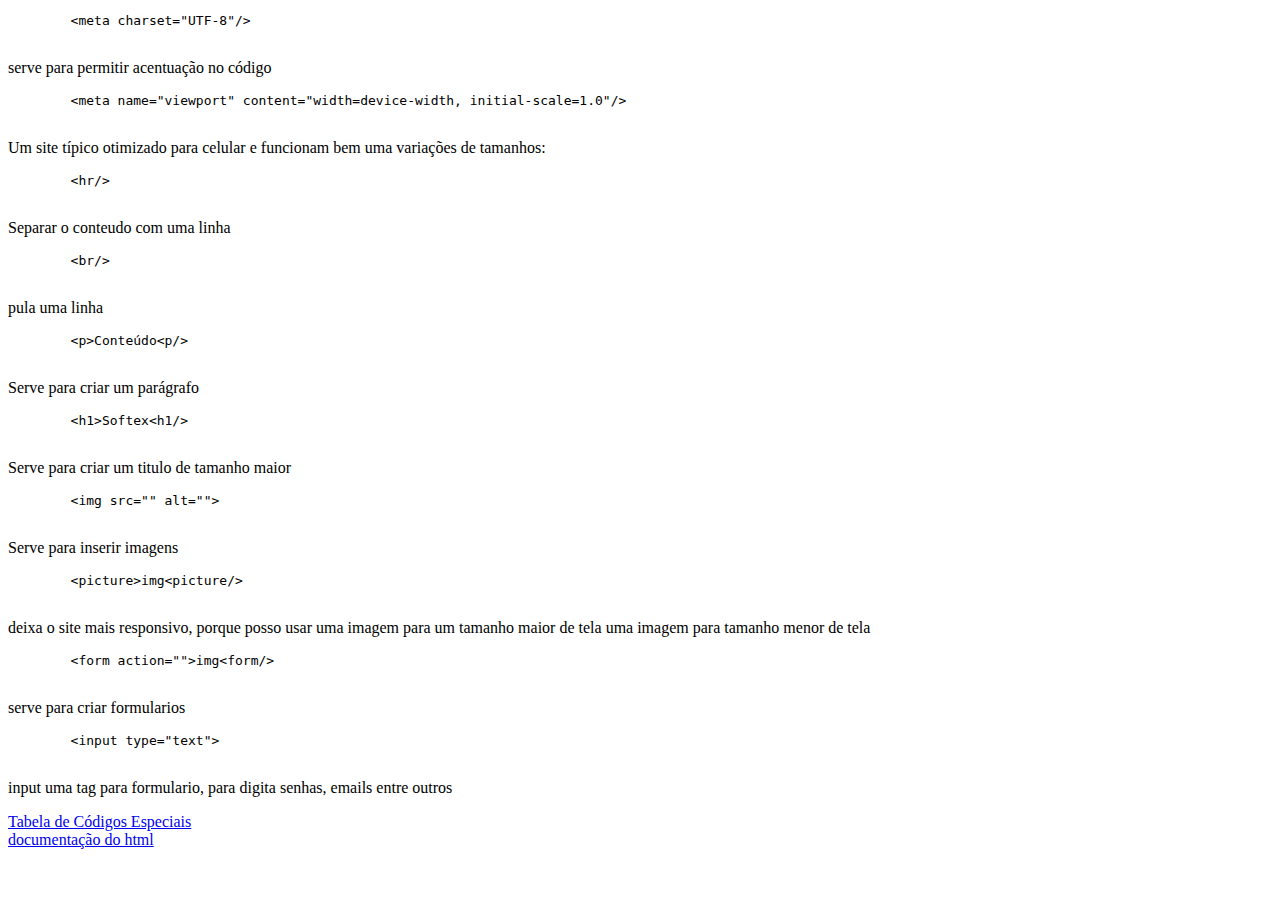
<file: index.html>
<!DOCTYPE html>
<html lang="en">

<head>
    <meta charset="UTF-8">
    <meta name="viewport" content="width=device-width, initial-scale=1.0">
    <title>Softex Recife </title>
</head>

<body>
    <pre>
        &#60;meta charset="UTF-8"&#47;&#62;
    </pre>
    <p>serve para permitir acentuação no código</p>

    <pre>
        &#60;meta name="viewport" content="width=device-width, initial-scale=1.0"&#47;&#62;
    </pre>
    <p>Um site típico otimizado para celular e funcionam bem uma variações de tamanhos:</p>

    <pre>
        &#60;hr&#47;&#62;
    </pre>
    <p>Separar o conteudo com uma linha</p>

    <pre>
        &#60;br&#47;&#62;
    </pre>
    <p>pula uma linha</p>

    <pre>
        &#60;p&#62;Conteúdo&#60;p&#47;&#62;
    </pre>
    <p>Serve para criar um parágrafo</p>

    <pre>
        &#60;h1&#62;Softex&#60;h1&#47;&#62;
    </pre>
    <p>Serve para criar um titulo de tamanho maior</p>

    <pre>
        &#60;img src="" alt=""&#62;
    </pre>
    <p>Serve para inserir imagens</p>


    <pre>
        &#60;picture&#62;img&#60;picture&#47;&#62;
    </pre>
    <p>deixa o site mais responsivo, porque posso usar uma imagem para um tamanho maior de tela uma imagem para tamanho
        menor de tela</p>


    <pre>
        &#60;form action=""&#62;img&#60;form&#47;&#62;
    </pre>
    <p>serve para criar formularios</p>


    <pre>
        &#60;input type="text"&#62;
    </pre>
    <p>input uma tag para formulario, para digita senhas, emails entre outros</p>






    <a href="https://www.dm.ufscar.br/profs/waldeck/curso/html/apend/tabcod.html" target="_blank"
        rel="noopener noreferrer">Tabela de Códigos Especiais</a>
    <br>
    <a href="https://developer.mozilla.org/pt-BR/docs/Web/HTML" target="_blank" rel="noopener noreferrer">documentação
        do html</a>


</body>

</html>
</file>
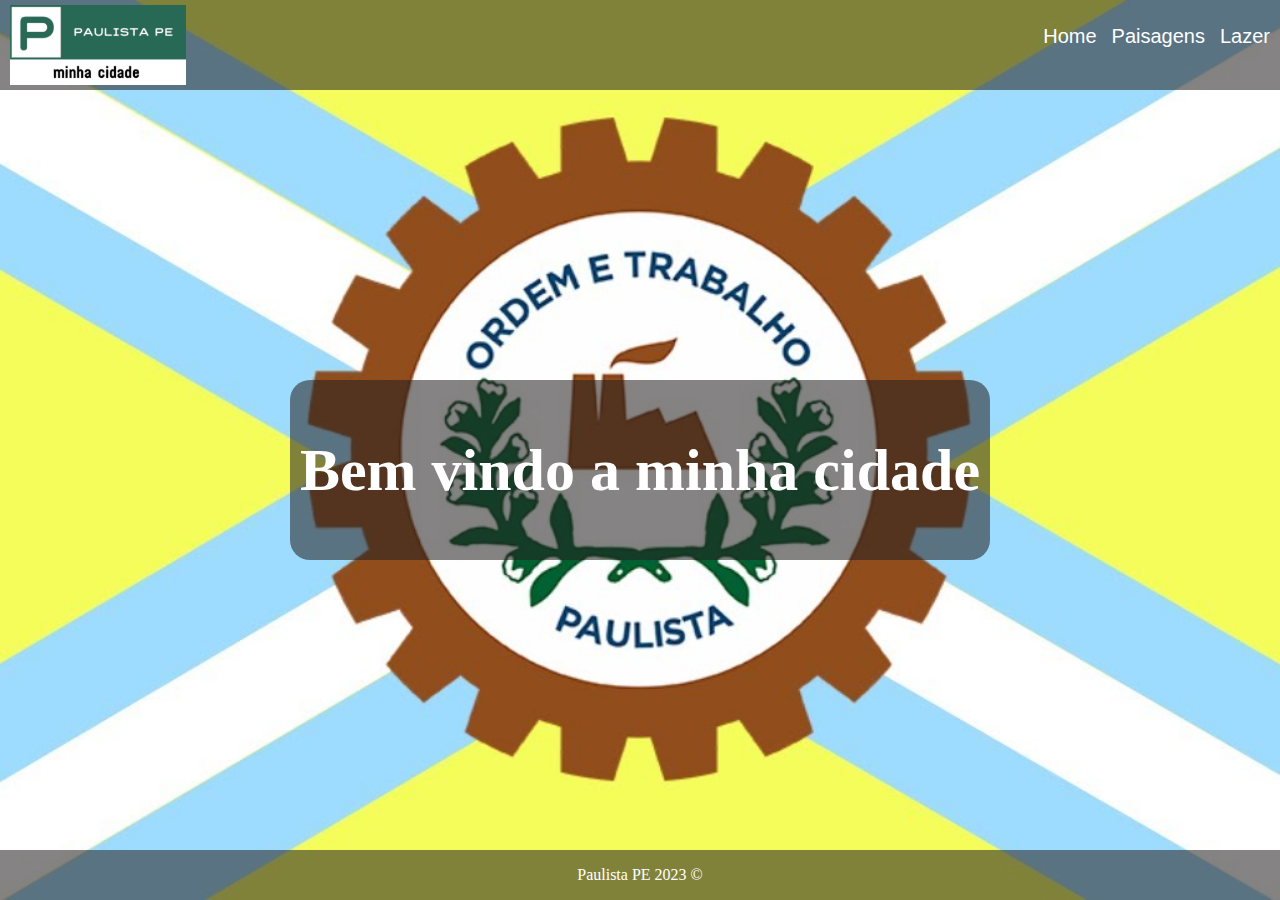
<file: plataforma/minhaCidade/index.html>
<!DOCTYPE html>
<html lang="pt-BR">
  <head>
    <meta charset="UTF-8" />
    <meta name="viewport" content="width=device-width, initial-scale=1.0" />
    <title>PaulisTuri</title>
    <style>
      body {
        background-image: url(assets/img/PAULISTA5188598_640.jpg);
      }

      .section {
        background-color: rgba(36, 33, 33, 0.555);
        color: #fff;
        padding: 15px 10px;
        border-radius: 20px;
      }
    </style>

    <link rel="stylesheet" href="assets/css/style.css" />
  </head>

  <body>
    <header>
      <a href="#">
        <img src="assets/img/logo.png" alt="" height="100%" />
      </a>

      <nav class="menu">
        <ul>
          <li><a href="#">Home</a></li>
          <li><a href="paisagens.html">Paisagens</a></li>
          <li><a href="passeios.html">Lazer</a></li>
        </ul>
      </nav>
    </header>
    <main>
      <section class="section"><h1 class="titulo">Bem vindo a minha cidade</h1></section>
    </main>
    <footer>Paulista PE 2023 &copy;</footer>
  </body>
</html>
</file>
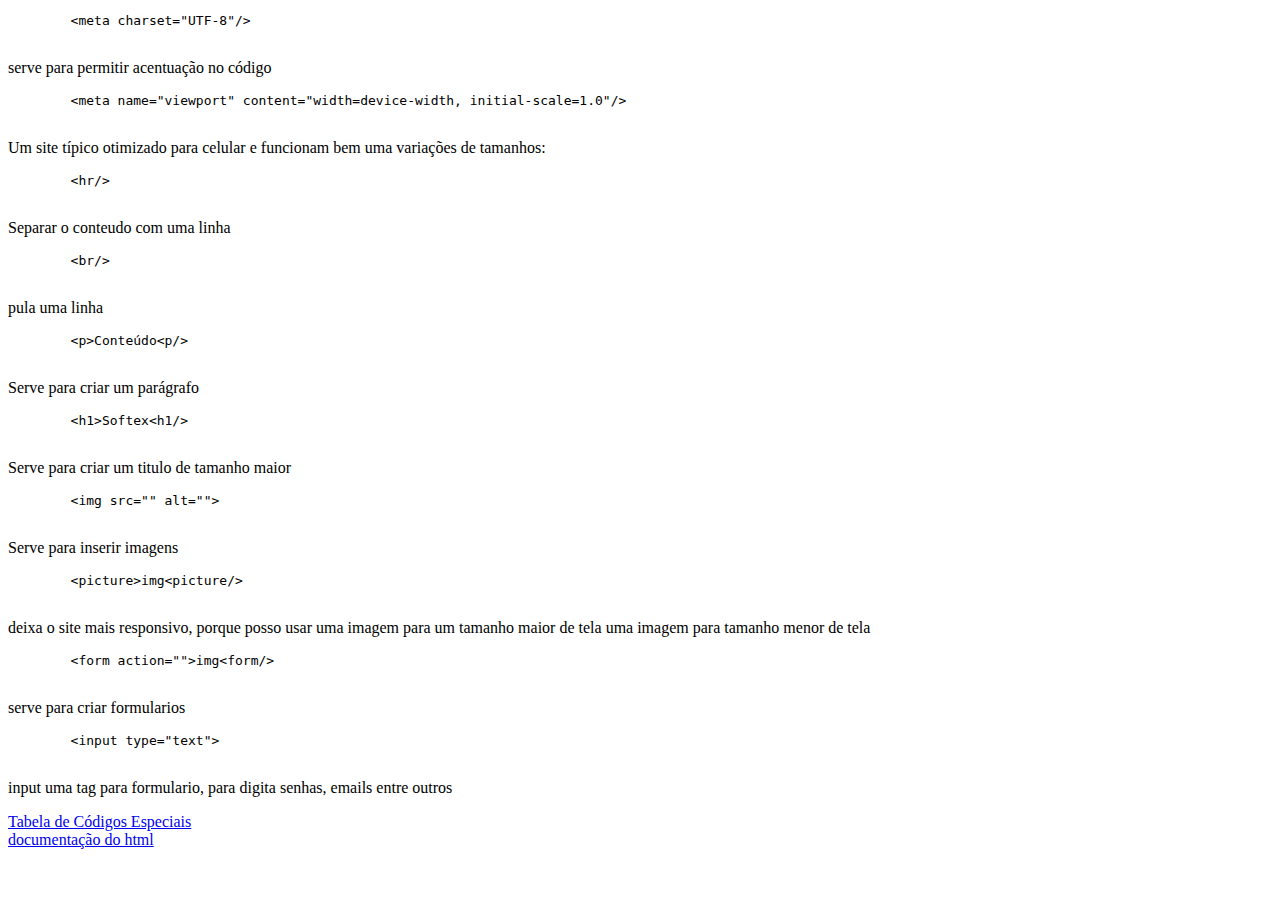
<file: plataforma/at01.html>
<!DOCTYPE html>
<html lang="en">

<head>
    <meta charset="UTF-8">
    <meta name="viewport" content="width=device-width, initial-scale=1.0">
    <title>Exemplos de tags</title>
</head>

<body>
    <pre>
        &#60;meta charset="UTF-8"&#47;&#62;
    </pre>
    <p>serve para permitir acentuação no código</p>

    <pre>
        &#60;meta name="viewport" content="width=device-width, initial-scale=1.0"&#47;&#62;
    </pre>
    <p>Um site típico otimizado para celular e funcionam bem uma variações de tamanhos:</p>

    <pre>
        &#60;hr&#47;&#62;
    </pre>
    <p>Separar o conteudo com uma linha</p>

    <pre>
        &#60;br&#47;&#62;
    </pre>
    <p>pula uma linha</p>

    <pre>
        &#60;p&#62;Conteúdo&#60;p&#47;&#62;
    </pre>
    <p>Serve para criar um parágrafo</p>

    <pre>
        &#60;h1&#62;Softex&#60;h1&#47;&#62;
    </pre>
    <p>Serve para criar um titulo de tamanho maior</p>

    <pre>
        &#60;img src="" alt=""&#62;
    </pre>
    <p>Serve para inserir imagens</p>


    <pre>
        &#60;picture&#62;img&#60;picture&#47;&#62;
    </pre>
    <p>deixa o site mais responsivo, porque posso usar uma imagem para um tamanho maior de tela uma imagem para tamanho
        menor de tela</p>


    <pre>
        &#60;form action=""&#62;img&#60;form&#47;&#62;
    </pre>
    <p>serve para criar formularios</p>


    <pre>
        &#60;input type="text"&#62;
    </pre>
    <p>input uma tag para formulario, para digita senhas, emails entre outros</p>




    <a href="https://www.dm.ufscar.br/profs/waldeck/curso/html/apend/tabcod.html" target="_blank"
        rel="noopener noreferrer">Tabela de Códigos Especiais</a>
    <br>
    <a href="https://developer.mozilla.org/pt-BR/docs/Web/HTML" target="_blank" rel="noopener noreferrer">documentação
        do html</a>


</body>

</html>
</file>
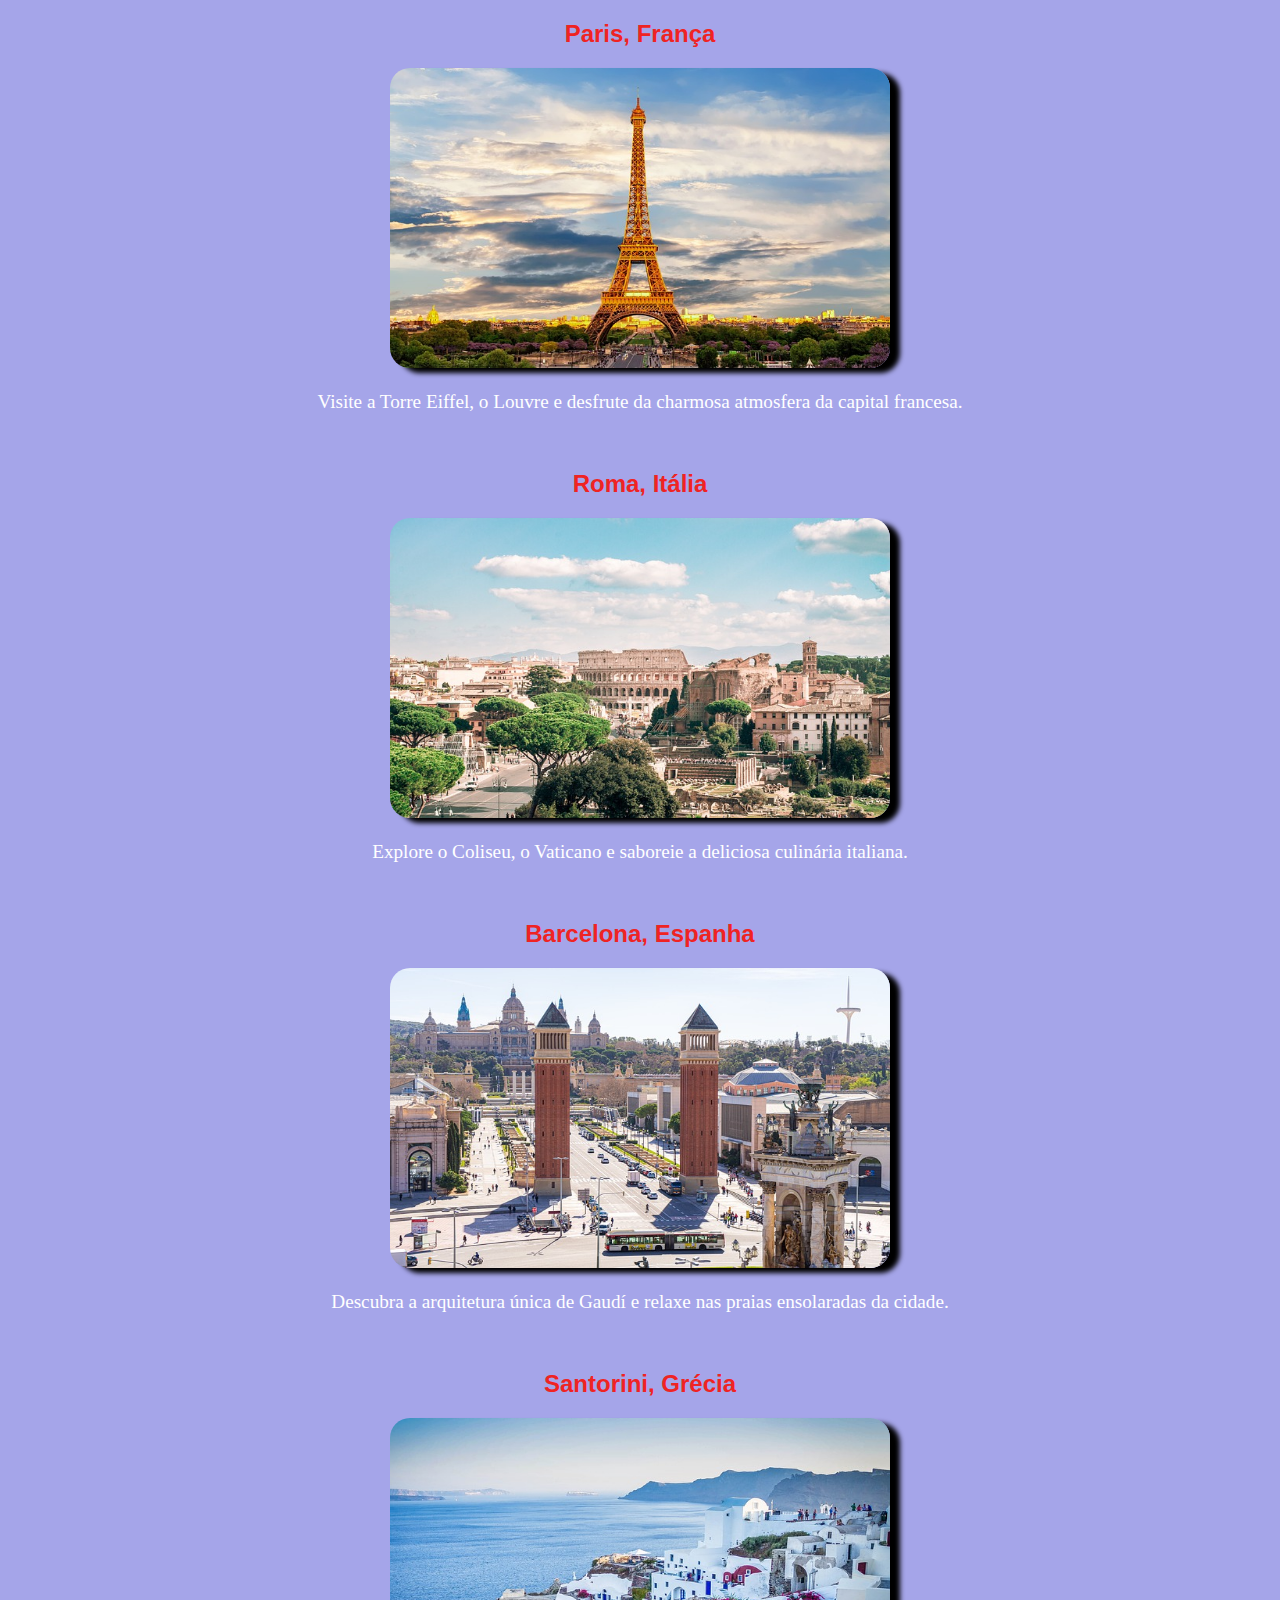
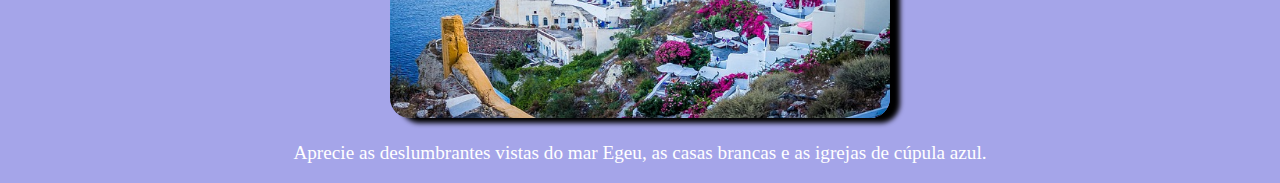
<file: plataforma/at02.html>
<!DOCTYPE html>
<html lang="pt-BR">

<head>
    <meta charset="UTF-8">
    <meta name="viewport" content="width=device-width, initial-scale=1.0">
    <title>Lugares Turismo da Europa </title>

    <style>
        body {
            background: rgb(165, 165, 233);
        }

        h2 {
            color: rgb(239, 35, 35);
        }

        p {
            color: white;
        }

        p {
            font-size: larger;
        }

        h2 {
            font-family: 'Franklin Gothic Medium', 'Arial Narrow', Arial, sans-serif;
        }

        img {
            border-radius: 20px;
            box-shadow: 10px 5px 5px black;
        }
    </style>
</head>


<body>


    <div id="container">
        <center>
            <h2>Paris, França</h2>
            <img src="img/eiffel-tower-3349075_640.jpg" alt="Torre" width="500px" height="300px">
            <p>Visite a Torre Eiffel, o Louvre e desfrute da charmosa atmosfera da capital francesa.</p>
            <br>
            <h2>Roma, Itália</h2>
            <img src="img/rome-7752970_640.jpg" alt="Coliseu" width="500px" height="300px">
            <p>Explore o Coliseu, o Vaticano e saboreie a deliciosa culinária italiana.</p>
            <br>
            <h2>Barcelona, Espanha</h2>
            <img src="img/travel-5188598_640.jpg" alt="praias" width="500px" height="300px">
            <p>Descubra a arquitetura única de Gaudí e relaxe nas praias ensolaradas da cidade.</p>
            <br>
            <h2>Santorini, Grécia</h2>
            <img src="img/santorini-416136_640.jpg" alt="igrejas" width="500px" height="300px">
            <p>Aprecie as deslumbrantes vistas do mar Egeu, as casas brancas e as igrejas de cúpula azul.</p>
        </center>
    </div>
</body>

</html>
</file>
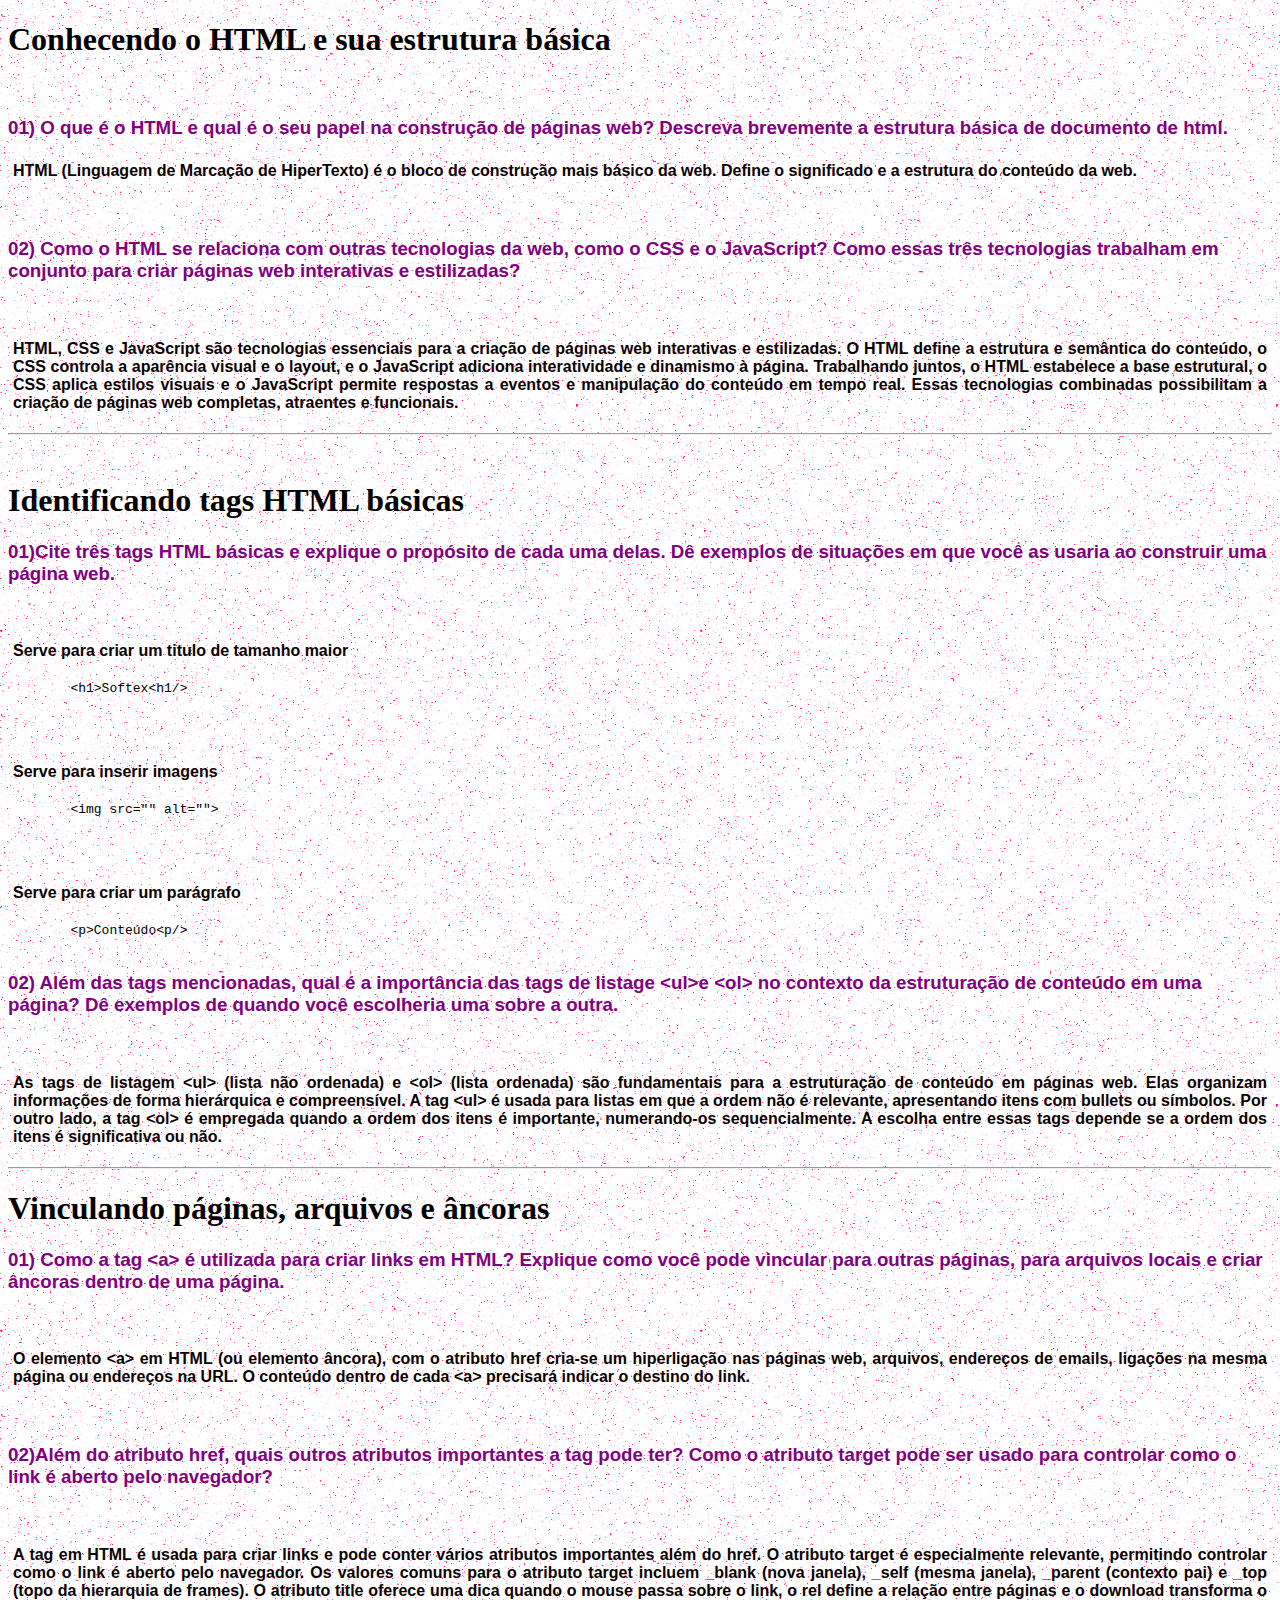
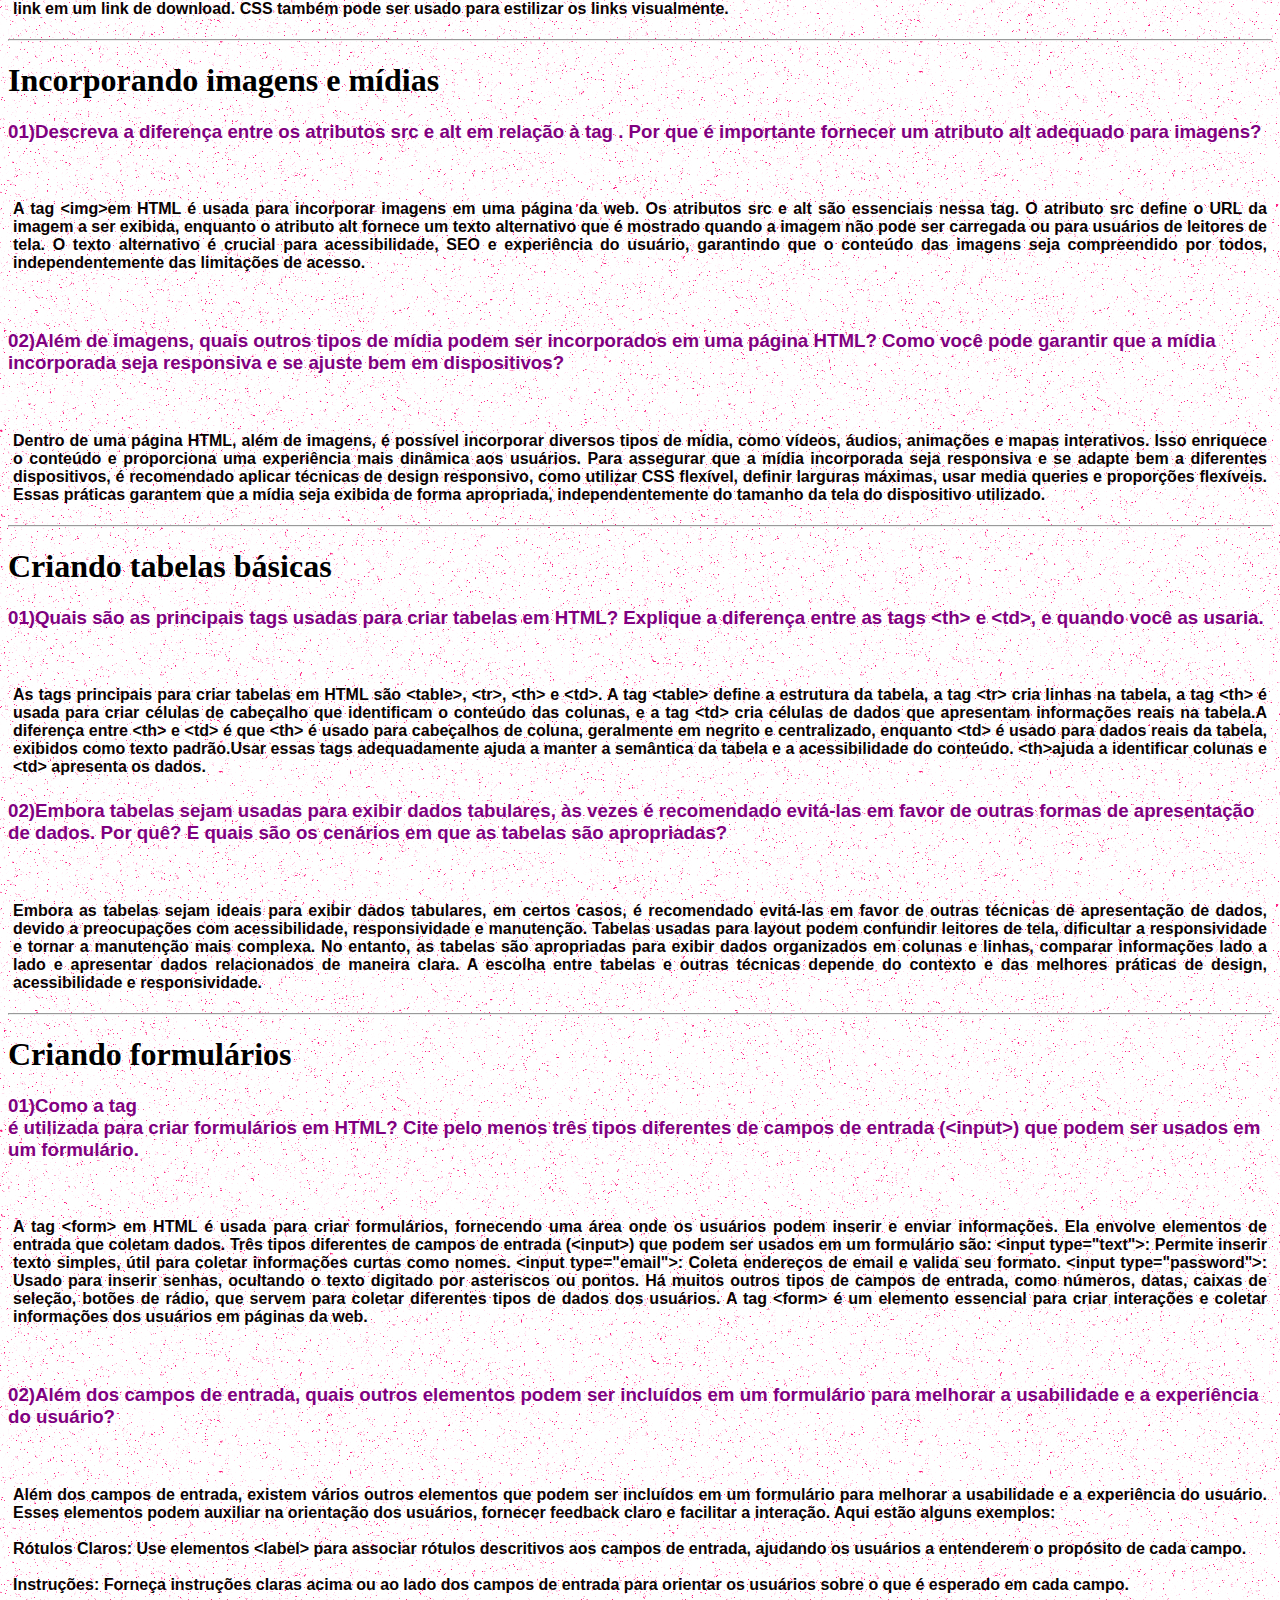
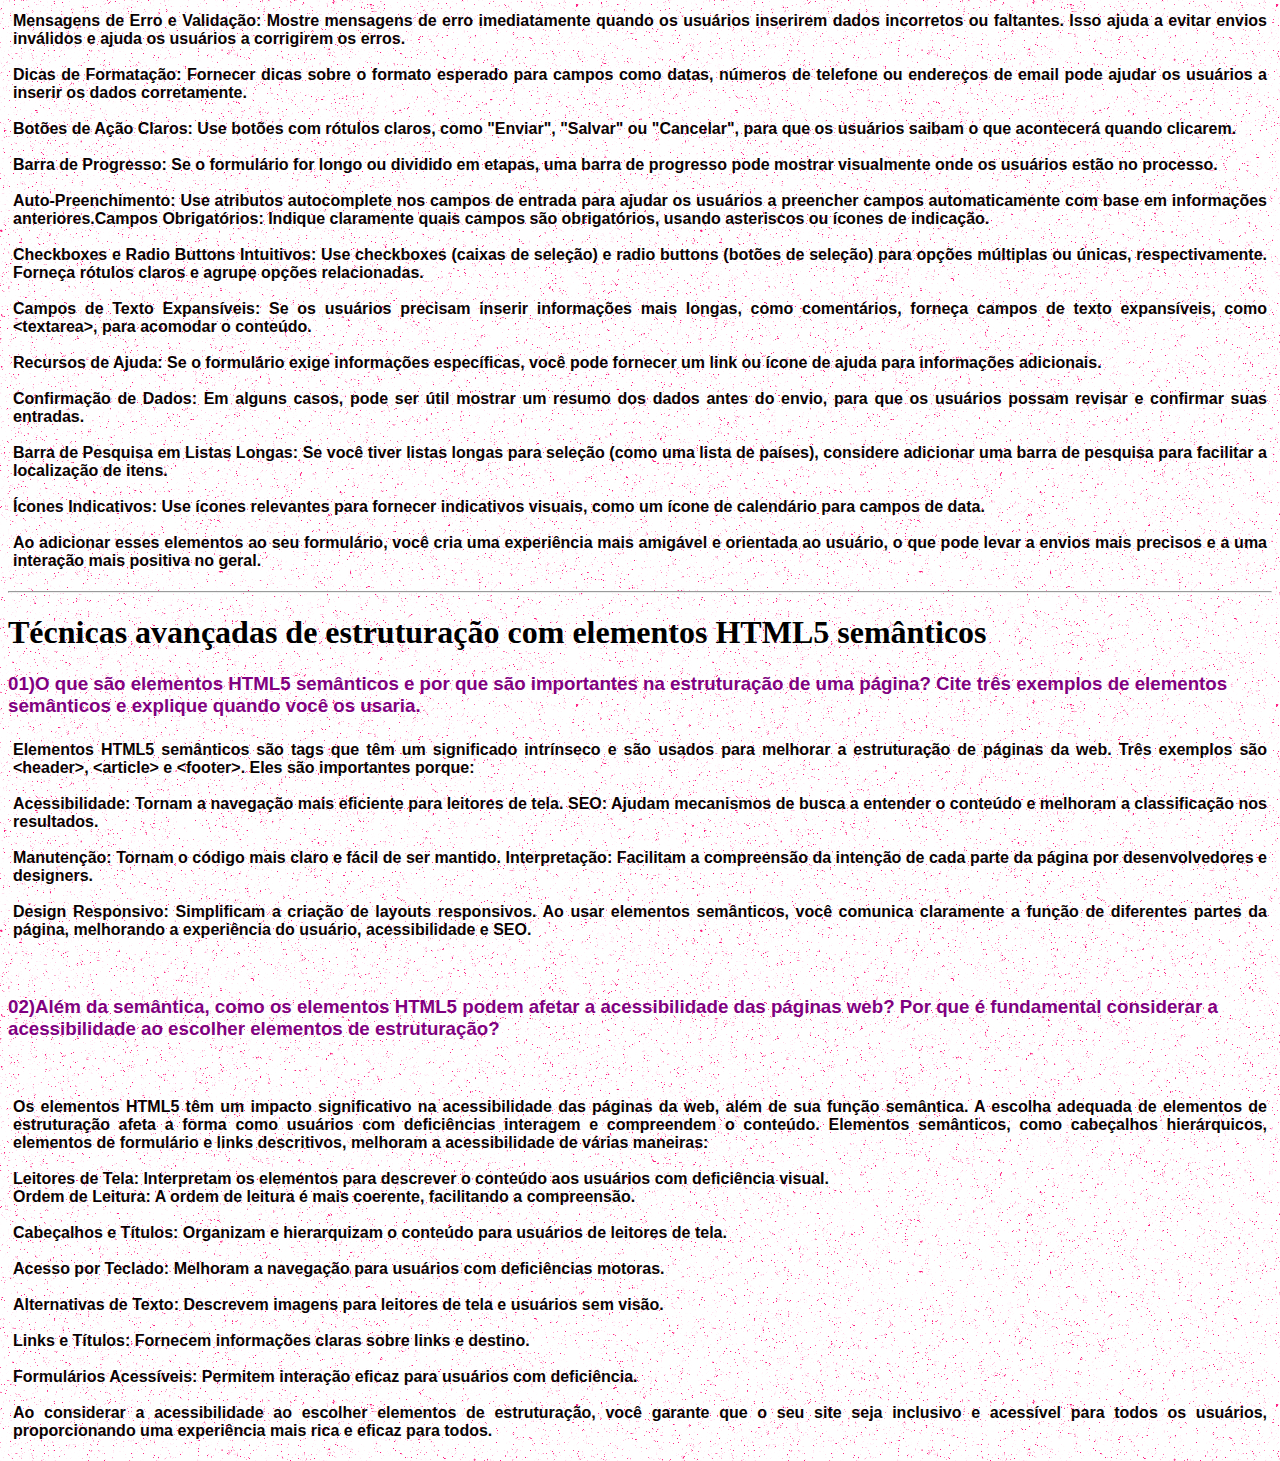
<file: salaDeaula/aula01.html>
<!DOCTYPE html>
<html lang="pt-BR">

<head>
    <meta charset="UTF-8">
    <meta name="viewport" content="width=device-width, initial-scale=1.0">
    <title>Document</title>
   
    <style>
        body {
            background-image: url('nnnoise.svg');
        }

        h3 {
            font-family: 'Poppins', sans-serif;
            color: purple;
        }
        p{
            font-family: 'Lato', sans-serif;
            color: rgb(10, 2, 2);
            text-align: justify;
            font-weight: 900;
            padding: 5px
        }
    </style>
</head>
<body>
    <H1>Conhecendo o HTML e sua estrutura básica</H1>
    <br>
    <h3>
        01) O que é o HTML e qual é o seu papel na construção de páginas web? Descreva brevemente a estrutura básica de
        documento de html.
    </h3>
    <p>
        HTML (Linguagem de Marcação de HiperTexto) é o bloco de construção mais básico da web. Define o significado e
        a estrutura do conteúdo da web.
    </p>
    <br>
    <h3>
        02) Como o HTML se relaciona com outras tecnologias da web, como o CSS e o JavaScript? Como essas três
        tecnologias trabalham em conjunto para criar páginas web interativas e estilizadas?
    </h3>
    <br>
    <p>
        HTML, CSS e JavaScript são tecnologias essenciais para a criação de páginas web interativas e estilizadas. O
        HTML define a estrutura e semântica do conteúdo, o CSS controla a aparência visual e o layout, e o JavaScript
        adiciona interatividade e dinamismo à página. Trabalhando juntos, o HTML estabelece a base estrutural, o CSS
        aplica estilos visuais e o JavaScript permite respostas a eventos e manipulação do conteúdo em tempo real. Essas
        tecnologias combinadas possibilitam a criação de páginas web completas, atraentes e funcionais.
        <hr>
    </p>
    <h1>Identificando tags HTML básicas</h1>
    <h3>
        01)Cite três tags HTML básicas e explique o propósito de cada uma delas. Dê exemplos de situações em que você as
        usaria ao construir uma página web.
    </h3>
    <br>
    <p>
        Serve para criar um titulo de tamanho maior
    </p>
    <pre>
        &#60;h1&#62;Softex&#60;h1&#47;&#62;
    </pre>
    <br>
    <p>Serve para inserir imagens</p>
    <pre>
        &#60;img src="" alt=""&#62;
    </pre>
    <br>
    <p>Serve para criar um parágrafo</p>
    <pre>
        &#60;p&#62;Conteúdo&#60;p&#47;&#62;
    </pre>
    <h3>
        02) Além das tags mencionadas, qual é a importância das tags de listage &#60;ul&#62;e &#60;ol&#62; no contexto
        da estruturação de conteúdo em uma página? Dê exemplos de quando você escolheria
        uma sobre a outra.
    </h3>
    <br>
    <p>
        As tags de listagem &#60;ul&#62; (lista não ordenada) e &#60;ol&#62; (lista ordenada) são fundamentais para a
        estruturação de conteúdo em páginas web. Elas organizam informações de forma hierárquica e compreensível. A tag
        &#60;ul&#62; é usada para listas em que a ordem não é relevante, apresentando itens com bullets ou símbolos. Por
        outro lado, a tag &#60;ol&#62; é empregada quando a ordem dos itens é importante, numerando-os sequencialmente.
        A escolha entre essas tags depende se a ordem dos itens é significativa ou não.
    </p>
    <hr>
    <h1>Vinculando páginas, arquivos e âncoras</h1>
    <h3>
        01) Como a tag &#60;a&#62; é utilizada para criar links em HTML? Explique como você pode vincular para outras
        páginas, para arquivos locais e criar âncoras dentro de uma página.
    </h3>
    <br>
    <p>
        O elemento &#60;a&#62; em HTML (ou elemento âncora), com o atributo href cria-se um hiperligação nas páginas
        web, arquivos, endereços de emails, ligações na mesma página ou endereços na URL. O conteúdo dentro de cada &#60;a&#62; precisará indicar o destino do link.
    </p>
    <br>
    <h3>
        02)Além do atributo href, quais outros atributos importantes a tag <a> pode ter? Como o atributo target pode ser usado para controlar como o link é aberto pelo navegador?
    </h3>
    <br>
    <p>
        A tag <a> em HTML é usada para criar links e pode conter vários atributos importantes além do href. O atributo target é especialmente relevante, permitindo controlar como o link é aberto pelo navegador. Os valores comuns para o atributo target incluem _blank (nova janela), _self (mesma janela), _parent (contexto pai) e _top (topo da hierarquia de frames). O atributo title oferece uma dica quando o mouse passa sobre o link, o rel define a relação entre páginas e o download transforma o link em um link de download. CSS também pode ser usado para estilizar os links visualmente.
    </p>
    <hr>
    <h1>Incorporando imagens e mídias</h1>
    <h3>
        01)Descreva a diferença entre os atributos src e alt em relação à tag <img>. Por que é importante fornecer um
        atributo alt adequado para imagens?
    </h3>
    <br>
    <p>
        A tag &#60;img&#62;em HTML é usada para incorporar imagens em uma página da web. Os atributos src e alt são
        essenciais nessa tag. O atributo src define o URL da imagem a ser exibida, enquanto o atributo alt fornece um
        texto alternativo que é mostrado quando a imagem não pode ser carregada ou para usuários de leitores de tela. O
        texto alternativo é crucial para acessibilidade, SEO e experiência do usuário, garantindo que o conteúdo das
        imagens seja compreendido por todos, independentemente das limitações de acesso.
    </p>
    <br>
    <h3>
        02)Além de imagens, quais outros tipos de mídia podem ser incorporados em uma página HTML? Como você pode
        garantir que a mídia incorporada seja responsiva e se ajuste bem em dispositivos?
    </h3>
    <br>
    <p>
        Dentro de uma página HTML, além de imagens, é possível incorporar diversos tipos de mídia, como vídeos, áudios,
        animações e mapas interativos. Isso enriquece o conteúdo e proporciona uma experiência mais dinâmica aos
        usuários. Para assegurar que a mídia incorporada seja responsiva e se adapte bem a diferentes dispositivos, é
        recomendado aplicar técnicas de design responsivo, como utilizar CSS flexível, definir larguras máximas, usar
        media queries e proporções flexíveis. Essas práticas garantem que a mídia seja exibida de forma apropriada,
        independentemente do tamanho da tela do dispositivo utilizado.
    </p>
    <hr>
    <h1>Criando tabelas básicas</h1>
    <h3>
        01)Quais são as principais tags usadas para criar tabelas em HTML? Explique a diferença entre as tags
        &#60;th&#62; e &#60;td&#62;, e quando você as usaria.

    </h3>
    <br>
    <p>
        As tags principais para criar tabelas em HTML são &#60;table&#62;, &#60;tr&#62;, &#60;th&#62; e &#60;td&#62;. A
        tag &#60;table&#62; define a estrutura da tabela, a tag &#60;tr&#62; cria linhas na tabela, a tag &#60;th&#62; é
        usada para criar células de cabeçalho que identificam o conteúdo das colunas, e a tag &#60;td&#62; cria células
        de dados que apresentam informações reais na tabela.A diferença entre &#60;th&#62; e &#60;td&#62; é que
        &#60;th&#62; é usado para cabeçalhos de coluna, geralmente em negrito e centralizado, enquanto &#60;td&#62; é
        usado para dados reais da tabela, exibidos como texto padrão.Usar essas tags adequadamente ajuda a manter a
        semântica da tabela e a acessibilidade do conteúdo. &#60;th&#62;ajuda a identificar colunas e &#60;td&#62;
        apresenta os dados.
    </p>
    <h3>
        02)Embora tabelas sejam usadas para exibir dados tabulares, às vezes é recomendado evitá-las em favor de outras
        formas de apresentação de dados. Por quê? E quais são os cenários em que as tabelas são apropriadas?
    </h3>
    <br>
    <p>
        Embora as tabelas sejam ideais para exibir dados tabulares, em certos casos, é recomendado evitá-las em favor de
        outras técnicas de apresentação de dados, devido a preocupações com acessibilidade, responsividade e manutenção.
        Tabelas usadas para layout podem confundir leitores de tela, dificultar a responsividade e tornar a manutenção
        mais complexa. No entanto, as tabelas são apropriadas para exibir dados organizados em colunas e linhas,
        comparar informações lado a lado e apresentar dados relacionados de maneira clara. A escolha entre tabelas e
        outras técnicas depende do contexto e das melhores práticas de design, acessibilidade e responsividade.
    </p>
    <hr>
    <h1>Criando formulários</h1>
    <h3>
        01)Como a tag <form> é utilizada para criar formulários em HTML? Cite pelo menos três tipos diferentes de campos de entrada (&#60;input&#62;) que podem ser usados em um formulário.

    </h3>
    <br>
    <p>
        A tag &#60;form&#62; em HTML é usada para criar formulários, fornecendo uma área onde os usuários podem inserir e enviar
        informações. Ela envolve elementos de entrada que coletam dados. Três tipos diferentes de campos de entrada
        (&#60;input&#62;) que podem ser usados em um formulário são: &#60;input type="text"&#62;: Permite inserir texto simples, útil para coletar informações curtas como nomes.

        &#60;input type="email"&#62;: Coleta endereços de email e valida seu formato.

        &#60;input type="password"&#62;: Usado para inserir senhas, ocultando o texto digitado por asteriscos ou pontos.

        Há muitos outros tipos de campos de entrada, como números, datas, caixas de seleção, botões de rádio, que servem para coletar diferentes tipos de dados dos usuários. A tag &#60;form&#62; é um elemento essencial para criar interações e coletar informações dos usuários em páginas da web.
    </p>
    <br>
    <h3>
        02)Além dos campos de entrada, quais outros elementos podem ser incluídos em um formulário para melhorar
        a usabilidade e a experiência do usuário?
    </h3>
    <br>
    <p>
        Além dos campos de entrada, existem vários outros elementos que podem ser incluídos em um formulário
        para melhorar a usabilidade e a experiência do usuário. Esses elementos podem auxiliar na orientação dos
        usuários, fornecer feedback claro e facilitar a interação. Aqui estão alguns exemplos:
        <br>
        <br>
        Rótulos Claros: Use elementos &#60;label&#62; para associar rótulos descritivos aos campos de entrada, ajudando os usuários a entenderem o propósito de cada campo.
        <br>
        <br>
        Instruções: Forneça instruções claras acima ou ao lado dos campos de entrada para orientar os
        usuários sobre o que é esperado em cada campo.
        <br>
        <br>
        Mensagens de Erro e Validação: Mostre mensagens de erro imediatamente quando os usuários inserirem
        dados incorretos ou faltantes. Isso ajuda a evitar envios inválidos e ajuda os usuários a corrigirem
        os erros.
        <br>
        <br>
        Dicas de Formatação: Fornecer dicas sobre o formato esperado para campos como datas, números de
        telefone ou endereços de email pode ajudar os usuários a inserir os dados corretamente.
        <br>
        <br>
        Botões de Ação Claros: Use botões com rótulos claros, como "Enviar", "Salvar" ou "Cancelar", para
        que os usuários saibam o que acontecerá quando clicarem.
        <br>
        <br>
        Barra de Progresso: Se o formulário for longo ou dividido em etapas, uma barra de progresso pode
        mostrar visualmente onde os usuários estão no processo.
        <br>
        <br>
        Auto-Preenchimento: Use atributos autocomplete nos campos de entrada para ajudar os usuários a
        preencher campos automaticamente com base em informações anteriores.Campos Obrigatórios: Indique
        claramente quais campos são obrigatórios, usando asteriscos ou ícones de indicação.
        <br>
        <br>
        Checkboxes e Radio Buttons Intuitivos: Use checkboxes (caixas de seleção) e radio buttons (botões de
        seleção) para opções múltiplas ou únicas, respectivamente. Forneça rótulos claros e agrupe opções
        relacionadas.
        <br>
        <br>
        Campos de Texto Expansíveis: Se os usuários precisam inserir informações mais longas, como
        comentários, forneça campos de texto expansíveis, como &#60;textarea&#62;, para acomodar o conteúdo.
        <br>
        <br>
        Recursos de Ajuda: Se o formulário exige informações específicas, você pode fornecer um link ou
        ícone de ajuda para informações adicionais.
        <br>
        <br>
        Confirmação de Dados: Em alguns casos, pode ser útil mostrar um resumo dos dados antes do envio,
        para que os usuários possam revisar e confirmar suas entradas.
        <br>
        <br>
        Barra de Pesquisa em Listas Longas: Se você tiver listas longas para seleção (como uma lista de
        países), considere adicionar uma barra de pesquisa para facilitar a localização de itens.
        <br>
        <br>
        Ícones Indicativos: Use ícones relevantes para fornecer indicativos visuais, como um ícone de
        calendário para campos de data.
        <br>
        <br>
        Ao adicionar esses elementos ao seu formulário, você cria uma experiência mais amigável e orientada
        ao usuário, o que pode levar a envios mais precisos e a uma interação mais positiva no geral.
    </p>
    <hr>
    <h1>Técnicas avançadas de estruturação com elementos HTML5 semânticos</h1>
    <h3>
        01)O que são elementos HTML5 semânticos e por que são importantes na estruturação de uma
        página? Cite três exemplos de elementos semânticos e explique quando você os usaria.
    </h3>
    <p>
        Elementos HTML5 semânticos são tags que têm um significado intrínseco e são usados para melhorar a
        estruturação de páginas da web. Três exemplos são &#60;header&#62;, &#60;article&#62; e
        &#60;footer&#62;. Eles são importantes porque:
        <br>
        <br>
        Acessibilidade: Tornam a navegação mais eficiente para leitores de tela.
        SEO: Ajudam mecanismos de busca a entender o conteúdo e melhoram a classificação nos resultados.
        <br>
        <br>
        Manutenção: Tornam o código mais claro e fácil de ser mantido.
        Interpretação: Facilitam a compreensão da intenção de cada parte da página por desenvolvedores e
        designers.
        <br>
        <br>
        Design Responsivo: Simplificam a criação de layouts responsivos.
        Ao usar elementos semânticos, você comunica claramente a função de diferentes partes da página,
        melhorando a experiência do usuário, acessibilidade e SEO.
    </p>
    <br>
    <h3>
        02)Além da semântica, como os elementos HTML5 podem afetar a acessibilidade das páginas web? Por
        que é fundamental considerar a acessibilidade ao escolher elementos de estruturação?
    </h3>
    <br>
    <p>
        Os elementos HTML5 têm um impacto significativo na acessibilidade das páginas da web, além de sua função
        semântica. A escolha adequada de elementos de estruturação afeta a forma como usuários com deficiências
        interagem e compreendem o conteúdo. Elementos semânticos, como cabeçalhos hierárquicos, elementos de
        formulário e links descritivos, melhoram a acessibilidade de várias maneiras:
        <br>
        <br>
        Leitores de Tela: Interpretam os elementos para descrever o conteúdo aos usuários com deficiência
        visual.
        <br>
        Ordem de Leitura: A ordem de leitura é mais coerente, facilitando a compreensão.
        <br>
        <br>
        Cabeçalhos e Títulos: Organizam e hierarquizam o conteúdo para usuários de leitores de tela.
        <br>
        <br>
        Acesso por Teclado: Melhoram a navegação para usuários com deficiências motoras.
        <br>
        <br>
        Alternativas de Texto: Descrevem imagens para leitores de tela e usuários sem visão.
        <br>
        <br>
        Links e Títulos: Fornecem informações claras sobre links e destino.
        <br>
        <br>
        Formulários Acessíveis: Permitem interação eficaz para usuários com deficiência.
        <br>
        <br>
        Ao considerar a acessibilidade ao escolher elementos de estruturação, você garante que o seu site seja
        inclusivo e acessível para todos os usuários, proporcionando uma experiência mais rica e eficaz para
        todos.
    </p>
</body>

</html>
</file>
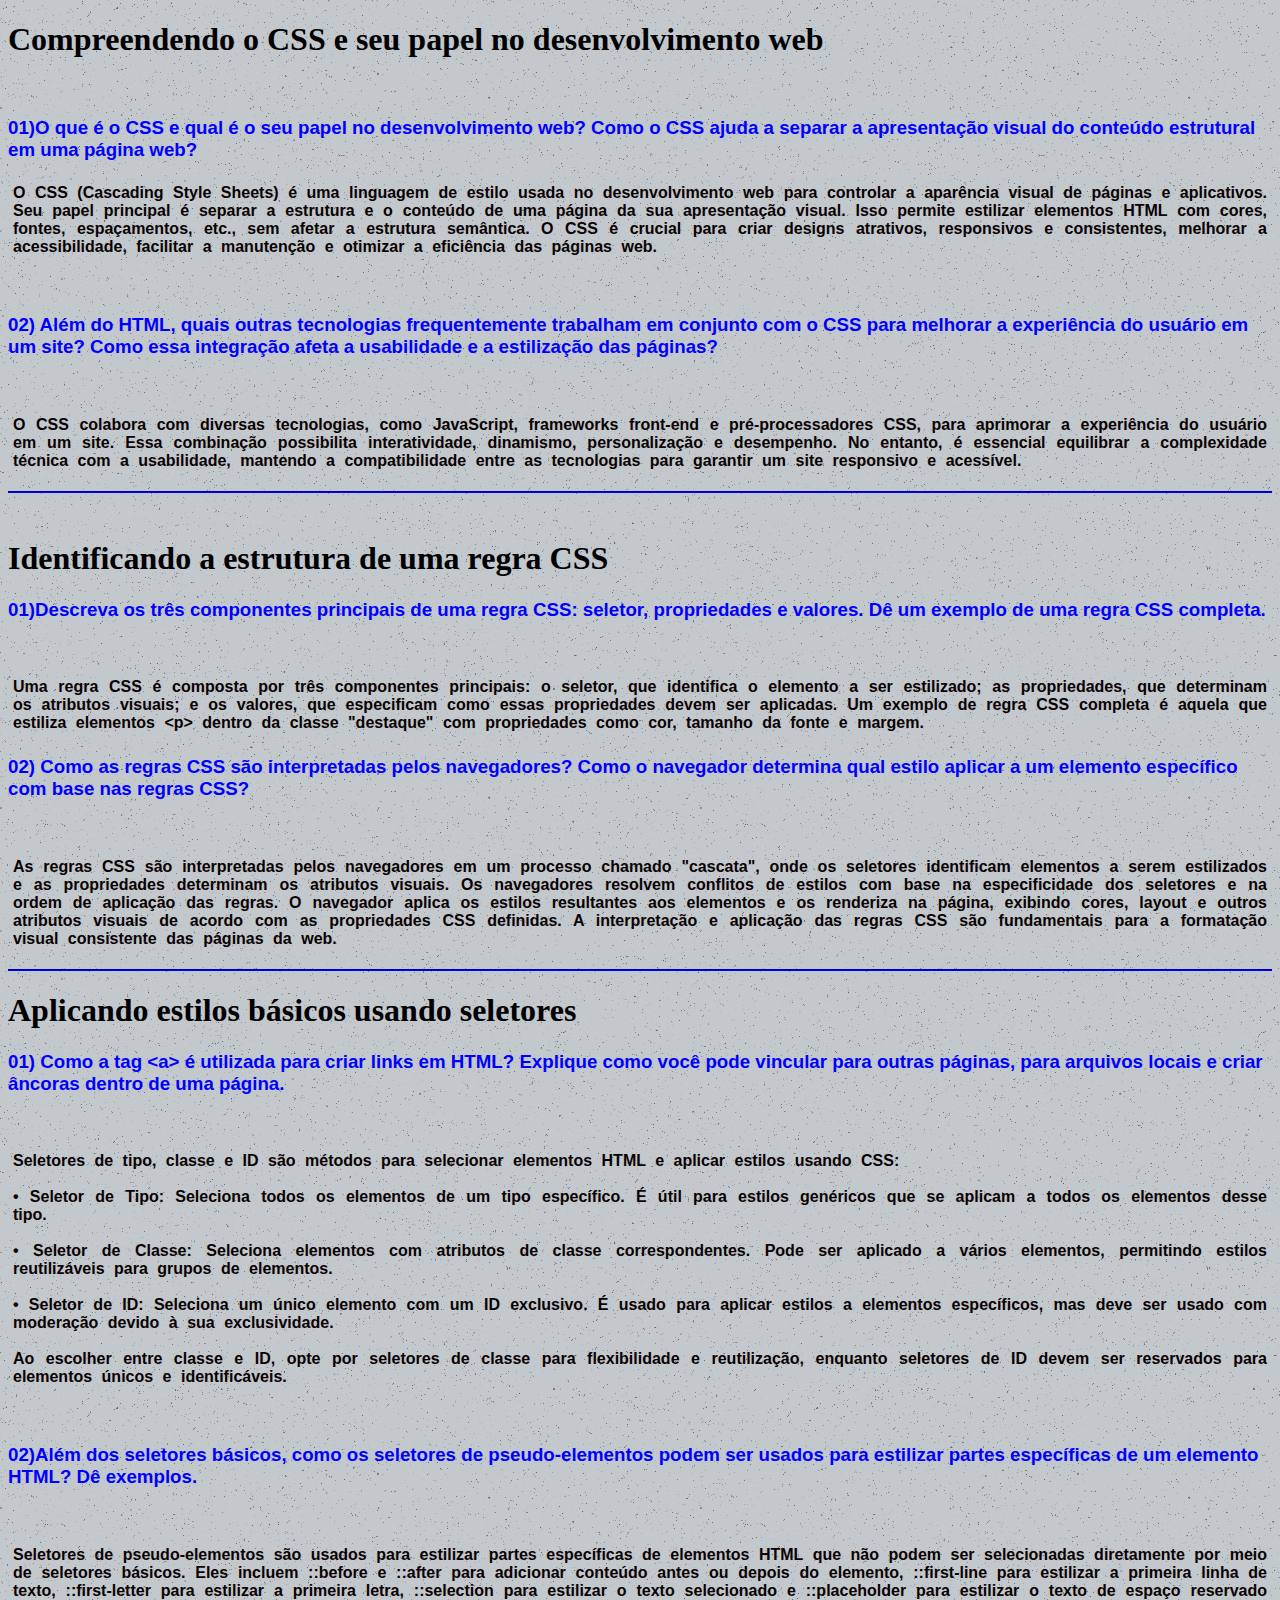
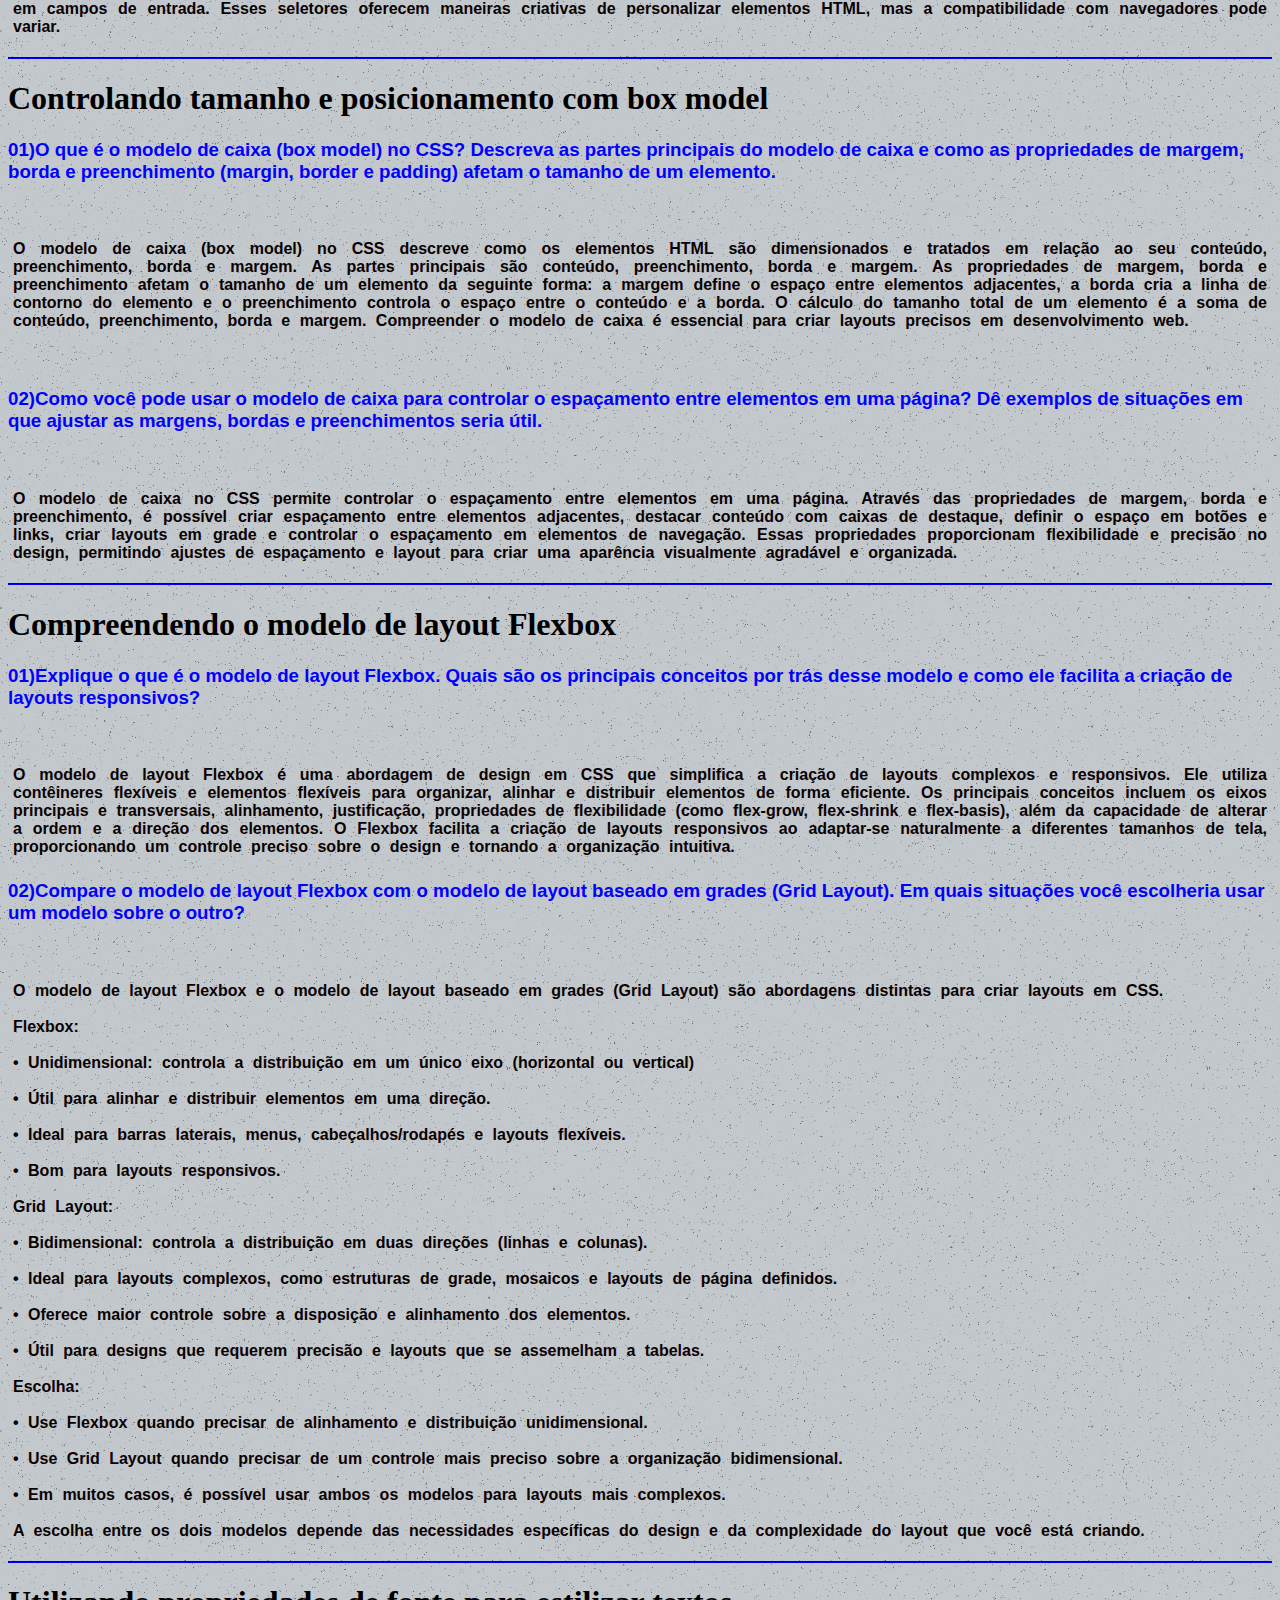
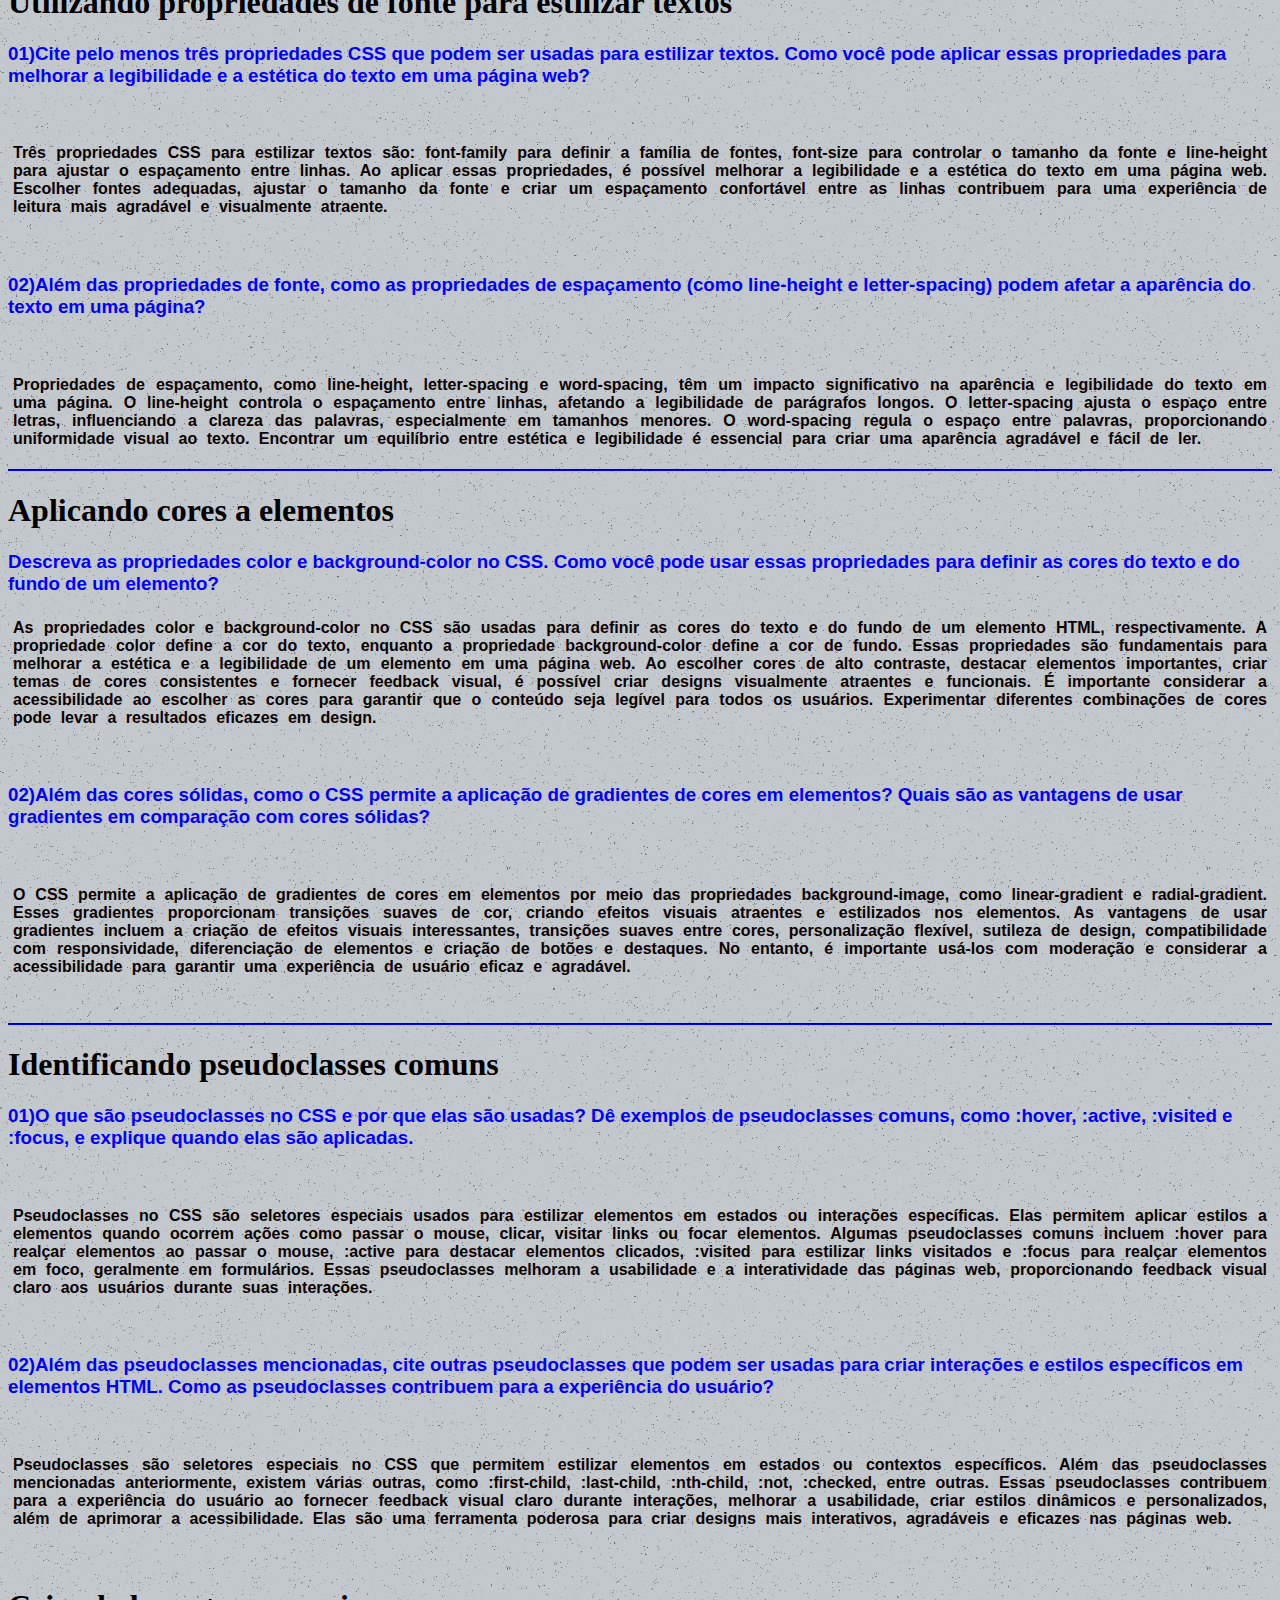
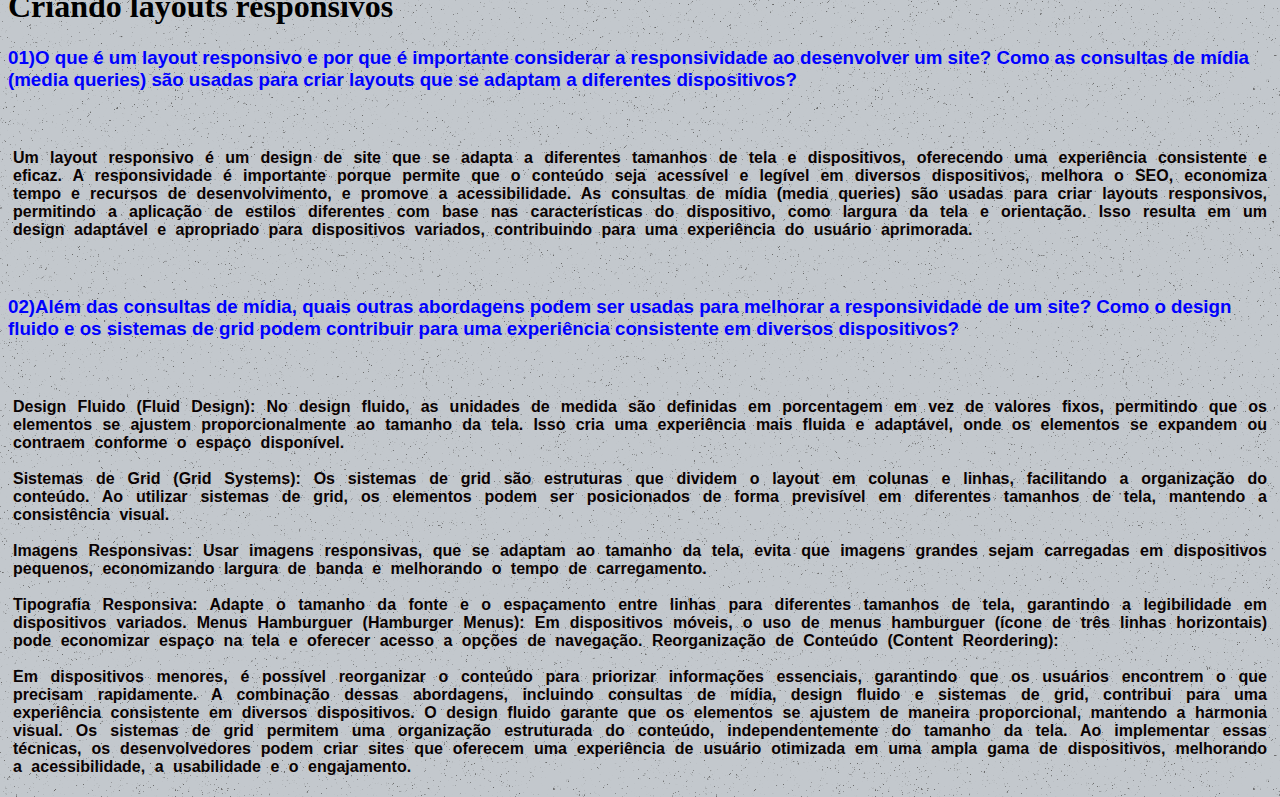
<file: salaDeaula/aula02.html>
<!DOCTYPE html>
<html lang="pt-BR">

<head>
    <meta charset="UTF-8">
    <meta name="viewport" content="width=device-width, initial-scale=1.0">
    <title>Document</title>
   
    <style>
        :root {
            --color-1: blue;
            --color-2: rgb(60, 255, 0);
            --color-3: rgb(255, 123, 0);
            --color-4: rgb(81, 255, 0);
            --color-5: rgb(237, 237, 240);
        }

        body {
            background-image: url('n2.svg');
        }

        h3 {
            font-family: 'Poppins', sans-serif;
            color: var(--color-1);
        }
        p{
            font-family: 'Lato', sans-serif;
            word-spacing: 5px;
            color: rgb(10, 2, 2);
            text-align: justify;
            font-weight: 600;
            padding: 5px
            
        }

        b{
            font-weight: 900;

        }
        hr{
            border-color: var(--color-1);
        }
    </style>
</head>
<body>
    <H1>Compreendendo o CSS e seu papel no desenvolvimento web</H1>
    <br>
    <h3>
        01)O que é o CSS e qual é o seu papel no desenvolvimento web? Como o CSS ajuda a separar a
        apresentação visual do conteúdo estrutural em uma página web?
    </h3>
    <p>
        O CSS (Cascading Style Sheets) é uma linguagem de estilo usada no desenvolvimento web para controlar a aparência visual de páginas e aplicativos. Seu papel principal é separar a estrutura e o conteúdo de uma página da sua apresentação visual. Isso permite estilizar elementos HTML com cores, fontes, espaçamentos, etc., sem afetar a estrutura semântica. O CSS é crucial para criar designs atrativos, responsivos e consistentes, melhorar a acessibilidade, facilitar a manutenção e otimizar a eficiência das páginas web.
    </p>
    <br>
    <h3>
        02) Além do HTML, quais outras tecnologias frequentemente trabalham em conjunto com o CSS para
        melhorar a experiência do usuário em um site? Como essa integração afeta a usabilidade e a
        estilização das páginas?
    </h3>
    <br>
    <p>
        O CSS colabora com diversas tecnologias, como JavaScript, frameworks front-end e pré-processadores CSS, para aprimorar a experiência do usuário em um site. Essa combinação possibilita interatividade, dinamismo, personalização e desempenho. No entanto, é essencial equilibrar a complexidade técnica com a usabilidade, mantendo a compatibilidade entre as tecnologias para garantir um site responsivo e acessível.
        <hr>
    </p>
    <h1>Identificando a estrutura de uma regra CSS</h1>
    <h3>
        01)Descreva os três componentes principais de uma regra CSS: seletor, propriedades e valores. Dê um
        exemplo de uma regra CSS completa.
    </h3>
    <br>
    <p>
        Uma regra CSS é composta por três componentes principais: o seletor, que identifica o elemento a ser estilizado; as propriedades, que determinam os atributos visuais; e os valores, que especificam como essas propriedades devem ser aplicadas. Um exemplo de regra CSS completa é aquela que estiliza elementos &#60;p&#62; dentro da classe "destaque" com propriedades como cor, tamanho da fonte e margem.
    </p>
    <h3>
        02) Como as regras CSS são interpretadas pelos navegadores? Como o navegador determina qual estilo
        aplicar a um elemento específico com base nas regras CSS?
    </h3>
    <br>
    <p>
        As regras CSS são interpretadas pelos navegadores em um processo chamado "cascata", onde os seletores identificam elementos a serem estilizados e as propriedades determinam os atributos visuais. Os navegadores resolvem conflitos de estilos com base na especificidade dos seletores e na ordem de aplicação das regras. O navegador aplica os estilos resultantes aos elementos e os renderiza na página, exibindo cores, layout e outros atributos visuais de acordo com as propriedades CSS definidas. A interpretação e aplicação das regras CSS são fundamentais para a formatação visual consistente das páginas da web.
    </p>
    <hr>
    <h1>Aplicando estilos básicos usando seletores</h1>
    <h3>
        01) Como a tag &#60;a&#62; é utilizada para criar links em HTML? Explique como você pode vincular para outras
        páginas, para arquivos locais e criar âncoras dentro de uma página.
    </h3>
    <br>
    <p>
        Seletores de tipo, classe e ID são métodos para selecionar elementos HTML e aplicar estilos usando CSS:
        <br>
        <br>
        &#8226; Seletor de Tipo: Seleciona todos os elementos de um tipo específico. É útil para estilos genéricos que se aplicam a todos os elementos desse tipo.
        <br>
        <br>
        &#8226; Seletor de Classe: Seleciona elementos com atributos de classe correspondentes. Pode ser aplicado a vários elementos, permitindo estilos reutilizáveis para grupos de elementos.
        <br>
        <br>
        &#8226; Seletor de ID: Seleciona um único elemento com um ID exclusivo. É usado para aplicar estilos a elementos específicos, mas deve ser usado com moderação devido à sua exclusividade.
        <br>
        <br>
        Ao escolher entre classe e ID, opte por seletores de classe para flexibilidade e reutilização, enquanto seletores de ID devem ser reservados para elementos únicos e identificáveis.
    </p>
    <br>
    <h3>
        02)Além dos seletores básicos, como os seletores de pseudo-elementos podem ser usados para
        estilizar partes específicas de um elemento HTML? Dê exemplos.
    </h3>
    <br>
    <p>
        Seletores de pseudo-elementos são usados para estilizar partes específicas de elementos HTML que não podem ser selecionadas diretamente por meio de seletores básicos. Eles incluem ::before e ::after para adicionar conteúdo antes ou depois do elemento, ::first-line para estilizar a primeira linha de texto, ::first-letter para estilizar a primeira letra, ::selection para estilizar o texto selecionado e ::placeholder para estilizar o texto de espaço reservado em campos de entrada. Esses seletores oferecem maneiras criativas de personalizar elementos HTML, mas a compatibilidade com navegadores pode variar.
    </p>
    <hr>
    <h1>Controlando tamanho e posicionamento com box model</h1>
    <h3>
        01)O que é o modelo de caixa (box model) no CSS? Descreva as partes principais do modelo de caixa e
        como as propriedades de margem, borda e preenchimento (margin, border e padding) afetam o
        tamanho de um elemento.
    </h3>
    <br>
    <p>
        O modelo de caixa (box model) no CSS descreve como os elementos HTML são dimensionados e tratados em relação ao seu conteúdo, preenchimento, borda e margem. As partes principais são conteúdo, preenchimento, borda e margem. As propriedades de margem, borda e preenchimento afetam o tamanho de um elemento da seguinte forma: a margem define o espaço entre elementos adjacentes, a borda cria a linha de contorno do elemento e o preenchimento controla o espaço entre o conteúdo e a borda. O cálculo do tamanho total de um elemento é a soma de conteúdo, preenchimento, borda e margem. Compreender o modelo de caixa é essencial para criar layouts precisos em desenvolvimento web.
    </p>
    <br>
    <h3>
        02)Como você pode usar o modelo de caixa para controlar o espaçamento entre elementos em uma
        página? Dê exemplos de situações em que ajustar as margens, bordas e preenchimentos seria útil.
    </h3>
    <br>
    <p>
        O modelo de caixa no CSS permite controlar o espaçamento entre elementos em uma página. Através das propriedades de margem, borda e preenchimento, é possível criar espaçamento entre elementos adjacentes, destacar conteúdo com caixas de destaque, definir o espaço em botões e links, criar layouts em grade e controlar o espaçamento em elementos de navegação. Essas propriedades proporcionam flexibilidade e precisão no design, permitindo ajustes de espaçamento e layout para criar uma aparência visualmente agradável e organizada.
    </p>
    <hr>
    <h1>Compreendendo o modelo de layout Flexbox</h1>
    <h3>
        01)Explique o que é o modelo de layout Flexbox. Quais são os principais conceitos por trás desse
        modelo e como ele facilita a criação de layouts responsivos?

    </h3>
    <br>
    <p>
        O modelo de layout Flexbox é uma abordagem de design em CSS que simplifica a criação de layouts complexos e responsivos. Ele utiliza contêineres flexíveis e elementos flexíveis para organizar, alinhar e distribuir elementos de forma eficiente. Os principais conceitos incluem os eixos principais e transversais, alinhamento, justificação, propriedades de flexibilidade (como flex-grow, flex-shrink e flex-basis), além da capacidade de alterar a ordem e a direção dos elementos. O Flexbox facilita a criação de layouts responsivos ao adaptar-se naturalmente a diferentes tamanhos de tela, proporcionando um controle preciso sobre o design e tornando a organização intuitiva.
    </p>
    <h3>
        02)Compare o modelo de layout Flexbox com o modelo de layout baseado em grades (Grid Layout). Em
        quais situações você escolheria usar um modelo sobre o outro?
    </h3>
    <br>
    <p>
        O modelo de layout Flexbox e o modelo de layout baseado em grades (Grid Layout) são abordagens distintas para criar layouts em CSS.
        <br>
        <br>
        <b>Flexbox:</b>
        <br>
        <br>
        &#8226; Unidimensional: controla a distribuição em um único eixo (horizontal ou vertical)
        <br>
        <br>
        &#8226; Útil para alinhar e distribuir elementos em uma direção.
        <br>
        <br>
        &#8226; Ideal para barras laterais, menus, cabeçalhos/rodapés e layouts flexíveis.
        <br>
        <br>
        &#8226; Bom para layouts responsivos.
        <br>
        <br>
        <b>Grid Layout:</b>
        <br>
        <br>
        &#8226; Bidimensional: controla a distribuição em duas direções (linhas e colunas).
        <br>
        <br>
        &#8226; Ideal para layouts complexos, como estruturas de grade, mosaicos e layouts de página definidos.
        <br>
        <br>
        &#8226; Oferece maior controle sobre a disposição e alinhamento dos elementos.
        <br>
        <br>
        &#8226; Útil para designs que requerem precisão e layouts que se assemelham a tabelas.
        <br>
        <br>
        <b>Escolha:</b>
        <br>
        <br>
        &#8226; Use Flexbox quando precisar de alinhamento e distribuição unidimensional.
        <br>
        <br>
        &#8226; Use Grid Layout quando precisar de um controle mais preciso sobre a organização bidimensional.
        <br>
        <br>
        &#8226; Em muitos casos, é possível usar ambos os modelos para layouts mais complexos.
        <br>
        <br>
        
         A escolha entre os dois modelos depende das necessidades específicas do design e da complexidade do layout que você está criando.
        
    </p>
    <hr>
    <h1>Utilizando propriedades de fonte para estilizar textos</h1>
    <h3>
        01)Cite pelo menos três propriedades CSS que podem ser usadas para estilizar textos. Como você pode
        aplicar essas propriedades para melhorar a legibilidade e a estética do texto em uma página web?

    </h3>
    <br>
    <p>
        Três propriedades CSS para estilizar textos são: font-family para definir a família de fontes, font-size para controlar o tamanho da fonte e line-height para ajustar o espaçamento entre linhas. Ao aplicar essas propriedades, é possível melhorar a legibilidade e a estética do texto em uma página web. Escolher fontes adequadas, ajustar o tamanho da fonte e criar um espaçamento confortável entre as linhas contribuem para uma experiência de leitura mais agradável e visualmente atraente.
    </p>
    <br>
    <h3>
        02)Além das propriedades de fonte, como as propriedades de espaçamento (como line-height e
        letter-spacing) podem afetar a aparência do texto em uma página?
    </h3>
    <br>
    <p>
        Propriedades de espaçamento, como line-height, letter-spacing e word-spacing, têm um impacto significativo na aparência e legibilidade do texto em uma página. O line-height controla o espaçamento entre linhas, afetando a legibilidade de parágrafos longos. O letter-spacing ajusta o espaço entre letras, influenciando a clareza das palavras, especialmente em tamanhos menores. O word-spacing regula o espaço entre palavras, proporcionando uniformidade visual ao texto. Encontrar um equilíbrio entre estética e legibilidade é essencial para criar uma aparência agradável e fácil de ler.
    </p>
    <hr>
    <h1>Aplicando cores a elementos</h1>
    <h3>
        Descreva as propriedades color e background-color no CSS. Como você pode usar essas
        propriedades para definir as cores do texto e do fundo de um elemento?
    </h3>
    <p>
        As propriedades color e background-color no CSS são usadas para definir as cores do texto e do fundo de um elemento HTML, respectivamente. A propriedade color define a cor do texto, enquanto a propriedade background-color define a cor de fundo. Essas propriedades são fundamentais para melhorar a estética e a legibilidade de um elemento em uma página web. Ao escolher cores de alto contraste, destacar elementos importantes, criar temas de cores consistentes e fornecer feedback visual, é possível criar designs visualmente atraentes e funcionais. É importante considerar a acessibilidade ao escolher as cores para garantir que o conteúdo seja legível para todos os usuários. Experimentar diferentes combinações de cores pode levar a resultados eficazes em design.
    </p>
    <br>
    <h3>
        02)Além das cores sólidas, como o CSS permite a aplicação de gradientes de cores em elementos?
        Quais são as vantagens de usar gradientes em comparação com cores sólidas?
    </h3>
    <br>
    <p>
        O CSS permite a aplicação de gradientes de cores em elementos por meio das propriedades background-image, como linear-gradient e radial-gradient. Esses gradientes proporcionam transições suaves de cor, criando efeitos visuais atraentes e estilizados nos elementos. As vantagens de usar gradientes incluem a criação de efeitos visuais interessantes, transições suaves entre cores, personalização flexível, sutileza de design, compatibilidade com responsividade, diferenciação de elementos e criação de botões e destaques. No entanto, é importante usá-los com moderação e considerar a acessibilidade para garantir uma experiência de usuário eficaz e agradável.
    </p>
    <br>
    <hr>
    <h1>Identificando pseudoclasses comuns</h1>
    <h3>
        01)O que são pseudoclasses no CSS e por que elas são usadas? Dê exemplos de pseudoclasses comuns,
        como :hover, :active, :visited e :focus, e explique quando elas são aplicadas.
    </h3>
    <br>
    <p>
        Pseudoclasses no CSS são seletores especiais usados para estilizar elementos em estados ou interações específicas. Elas permitem aplicar estilos a elementos quando ocorrem ações como passar o mouse, clicar, visitar links ou focar elementos. Algumas pseudoclasses comuns incluem :hover para realçar elementos ao passar o mouse, :active para destacar elementos clicados, :visited para estilizar links visitados e :focus para realçar elementos em foco, geralmente em formulários. Essas pseudoclasses melhoram a usabilidade e a interatividade das páginas web, proporcionando feedback visual claro aos usuários durante suas interações.
    </p>
    <br>
    <h3>
        02)Além das pseudoclasses mencionadas, cite outras pseudoclasses que podem ser usadas para criar
        interações e estilos específicos em elementos HTML. Como as pseudoclasses contribuem para a
        experiência do usuário?
    </h3>
    <br>
    <p>
        Pseudoclasses são seletores especiais no CSS que permitem estilizar elementos em estados ou contextos específicos. Além das pseudoclasses mencionadas anteriormente, existem várias outras, como :first-child, :last-child, :nth-child, :not, :checked, entre outras. Essas pseudoclasses contribuem para a experiência do usuário ao fornecer feedback visual claro durante interações, melhorar a usabilidade, criar estilos dinâmicos e personalizados, além de aprimorar a acessibilidade. Elas são uma ferramenta poderosa para criar designs mais interativos, agradáveis e eficazes nas páginas web.
    </p>
    <br>
    <h1>Criando layouts responsivos</h1>
    <h3>
        01)O que é um layout responsivo e por que é importante considerar a responsividade ao desenvolver
        um site? Como as consultas de mídia (media queries) são usadas para criar layouts que se adaptam
        a diferentes dispositivos?
    </h3>
    <br>
    <p>
        Um layout responsivo é um design de site que se adapta a diferentes tamanhos de tela e dispositivos, oferecendo uma experiência consistente e eficaz. A responsividade é importante porque permite que o conteúdo seja acessível e legível em diversos dispositivos, melhora o SEO, economiza tempo e recursos de desenvolvimento, e promove a acessibilidade. As consultas de mídia (media queries) são usadas para criar layouts responsivos, permitindo a aplicação de estilos diferentes com base nas características do dispositivo, como largura da tela e orientação. Isso resulta em um design adaptável e apropriado para dispositivos variados, contribuindo para uma experiência do usuário aprimorada.
    </p>
    <br>
    <h3>
        02)Além das consultas de mídia, quais outras abordagens podem ser usadas para melhorar a
        responsividade de um site? Como o design fluido e os sistemas de grid podem contribuir para uma
        experiência consistente em diversos dispositivos?
    </h3>
    <br>
    <p>
        <b>Design Fluido (Fluid Design):</b>
        No design fluido, as unidades de medida são definidas em porcentagem em vez de valores fixos, permitindo que os elementos se ajustem proporcionalmente ao tamanho da tela.
        Isso cria uma experiência mais fluida e adaptável, onde os elementos se expandem ou contraem conforme o espaço disponível.
        <br>
        <br>
        <b>Sistemas de Grid (Grid Systems):</b>
        Os sistemas de grid são estruturas que dividem o layout em colunas e linhas, facilitando a organização do conteúdo.
        Ao utilizar sistemas de grid, os elementos podem ser posicionados de forma previsível em diferentes tamanhos de tela, mantendo a consistência visual.
        <br>
        <br>
        <b>Imagens Responsivas:</b>
        Usar imagens responsivas, que se adaptam ao tamanho da tela, evita que imagens grandes sejam carregadas em dispositivos pequenos, economizando largura de banda e melhorando o tempo de carregamento.
        <br>
        <br>
        <b>Tipografia Responsiva:</b>
        Adapte o tamanho da fonte e o espaçamento entre linhas para diferentes tamanhos de tela, garantindo a legibilidade em dispositivos variados.
        Menus Hamburguer (Hamburger Menus):
        Em dispositivos móveis, o uso de menus hamburguer (ícone de três linhas horizontais) pode economizar espaço na tela e oferecer acesso a opções de navegação.
        Reorganização de Conteúdo (Content Reordering):
        <br>
        <br>
        Em dispositivos menores, é possível reorganizar o conteúdo para priorizar informações essenciais, garantindo que os usuários encontrem o que precisam rapidamente.
        A combinação dessas abordagens, incluindo consultas de mídia, design fluido e sistemas de grid, contribui para uma experiência consistente em diversos dispositivos. O design fluido garante que os elementos se ajustem de maneira proporcional, mantendo a harmonia visual. Os sistemas de grid permitem uma organização estruturada do conteúdo, independentemente do tamanho da tela. Ao implementar essas técnicas, os desenvolvedores podem criar sites que oferecem uma experiência de usuário otimizada em uma ampla gama de dispositivos, melhorando a acessibilidade, a usabilidade e o engajamento.
    </p>
</body>

</html>
</file>
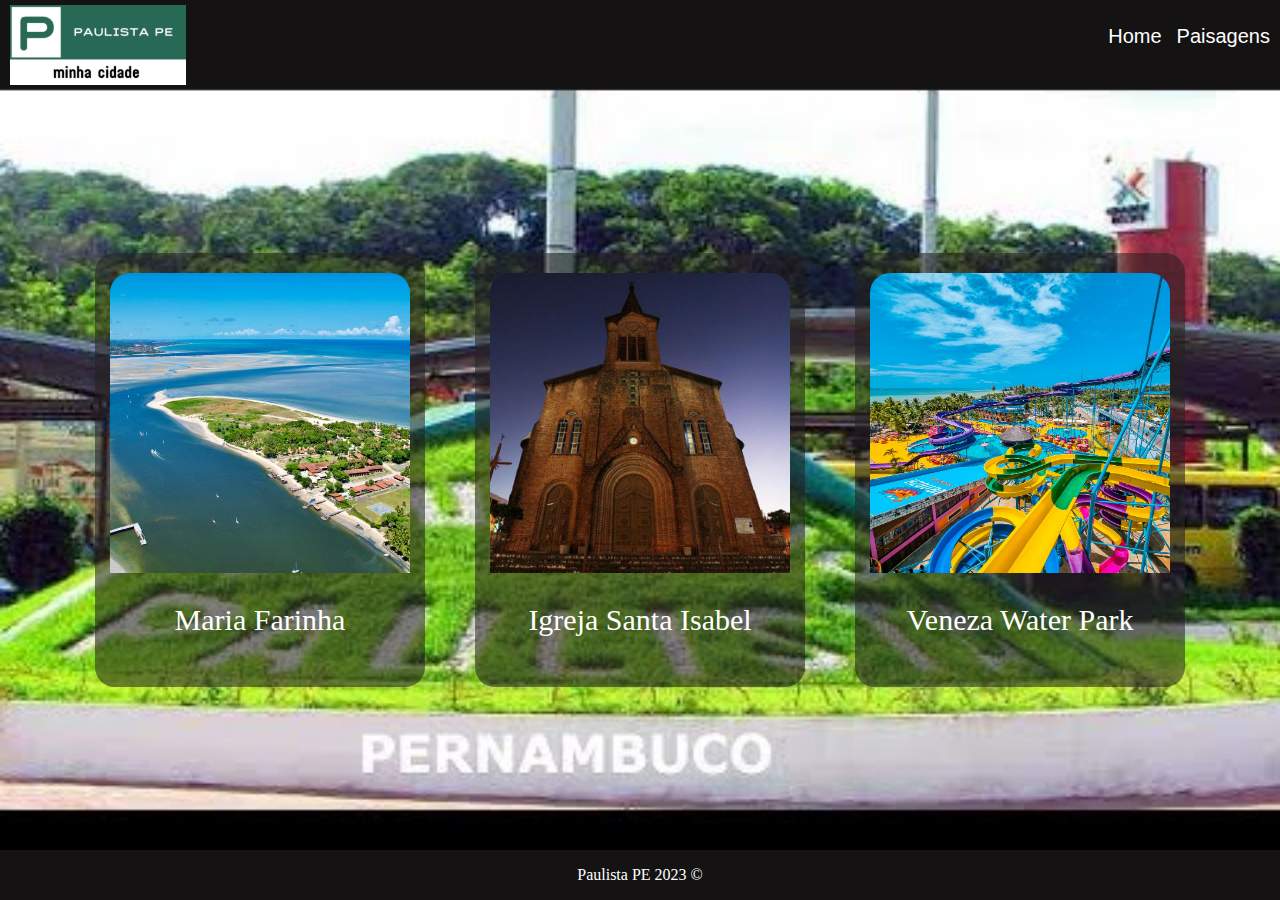
<file: plataforma/minhaCidade/paisagens.html>
<!DOCTYPE html>
<html lang="pt-BR">
  <head>
    <meta charset="UTF-8" />
    <meta name="viewport" content="width=device-width, initial-scale=1.0" />
    <title>PaulisTuri</title>
    <style>
      body {
        background-image: url(assets/img/euvivo.jpg);
      }

      .section {
        color: #FFF;
        padding: 15px 10px;
        border-radius: 20px;
        display: flex;
        flex-wrap: wrap;
        gap: 50px;
        display: flex;
        justify-content: center;
        align-items: center;
        margin: 30px auto;
      }
    </style>

    <link rel="stylesheet" href="assets/css/style.css">

  </head>
  
  <body>
    <header>
        
        <a href="index.html">
          <img src="assets/img/logo.png" alt="" height="100%" />
        </a>

        <nav class="menu">
            <ul>
                <li><a href="index.html">Home</a></li>
                <li><a href="#">Paisagens</a></li>
                
            </ul>
        </nav>
    </header>
    <main>
      <section class="section">
        <div class="card">
          <img src="assets/img/Maria-Farinha-.jpeg" alt="">
          <p>Maria Farinha</p>
        </div>
        <div class="card">
          <img src="assets/img/igrejaSantaIsabel.jpg" alt="">
          <p>Igreja Santa Isabel</p>
        </div>
        <div class="card">
          <img src="assets/img/Veneza-park-1-10.jpg" alt="">
          <p>Veneza Water Park</p>
        </div>
      </section>
    </main>
    <footer>
        Paulista PE 2023 &copy;
    </footer>

    

  </body>
</html>
</file>
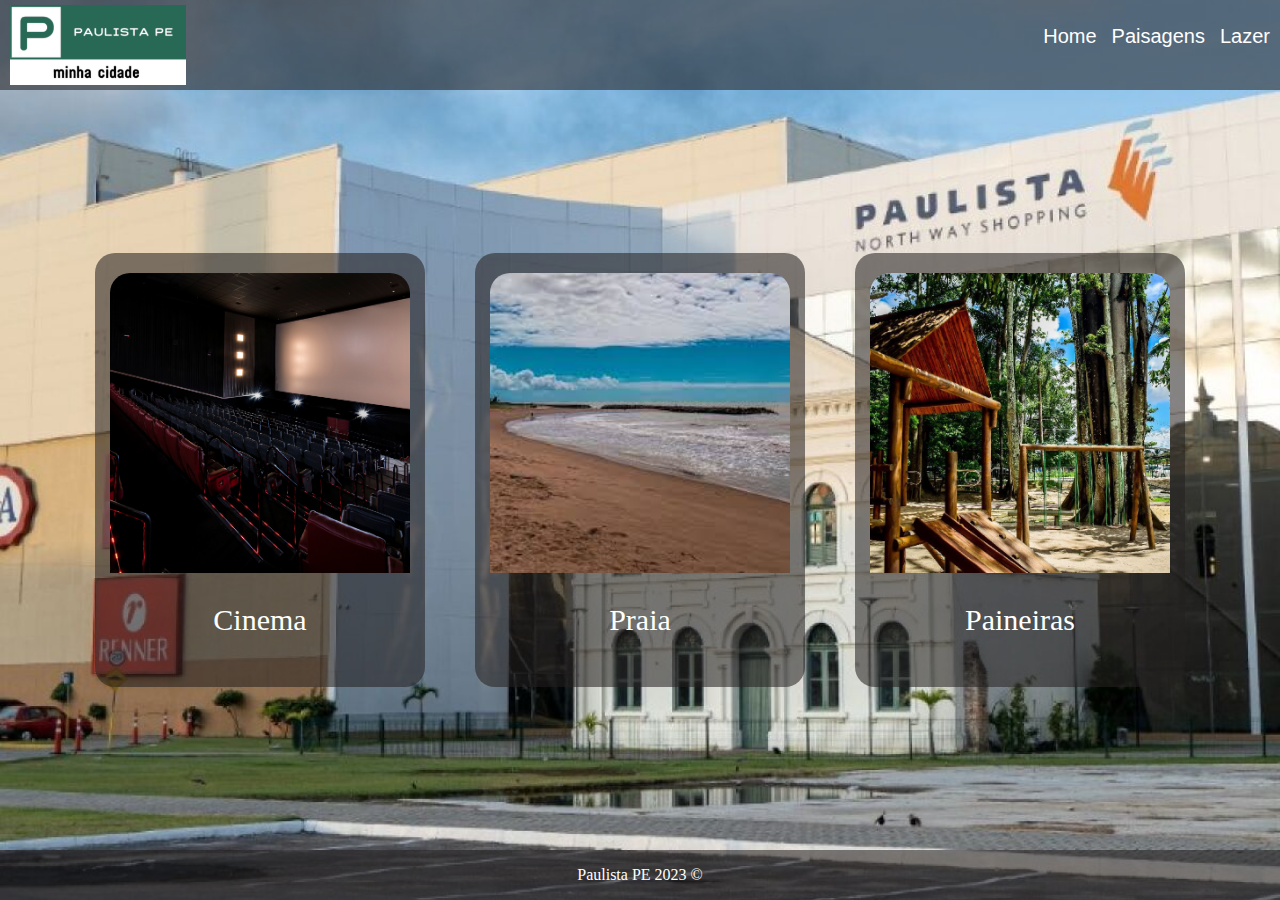
<file: plataforma/minhaCidade/passeios.html>
<!DOCTYPE html>
<html lang="pt-BR">
  <head>
    <meta charset="UTF-8" />
    <meta name="viewport" content="width=device-width, initial-scale=1.0" />
    <title>PaulisTuri</title>
    <style>
      body {
        background-image: url(assets/img/paulista-north-way.jpg);
      }

      .section {
        color: #FFF;
        padding: 15px 10px;
        border-radius: 20px;
        display: flex;
        flex-wrap: wrap;
        gap: 50px;
        display: flex;
        justify-content: center;
        align-items: center;
        margin: 30px auto;
      }
    </style>

    <link rel="stylesheet" href="assets/css/style.css">

  </head>
  
  <body>
    <header>
        
        <a href="index.html">
          <img src="assets/img/logo.png" alt="" height="100%" />
        </a>

        <nav class="menu">
            <ul>
                <li><a href="index.html">Home</a></li>
                <li><a href="#">Paisagens</a></li>
                <li><a href="passeios.html">Lazer</a></li>
            </ul>
        </nav>
    </header>
    <main>
      <section class="section">
        <div class="card">
          <img src="assets/img/cinema.png" alt="">
          <p>Cinema</p>
        </div>
        <div class="card">
          <img src="assets/img/praia.jfif" alt="">
          <p>Praia</p>
        </div>
        <div class="card">
          <img src="assets/img/paineiras.jpg" alt="">
          <p>Paineiras</p>
        </div>
      </section>
    </main>
    <footer>
        Paulista PE 2023 &copy;
    </footer>

    

  </body>
</html>
</file>
<file: plataforma/minhaCidade/assets/css/style.css>
body {
    background-attachment: fixed;
    background-size: cover;
    background-repeat: no-repeat;
    background-position: center;
    margin: 0;
    padding: 0;
    box-sizing: border-box;
}

header {
    background-color: blue;
    height: 80px;
    padding: 5px 10px;
    background-color: rgb(36, 33, 33, 0.555);
    display: flex;
    justify-content: space-between;
}
main {
    min-height: calc(100vh - 140px);
    font-family: Georgia, 'Times New Roman', Times, serif;
    display: flex;
    justify-content: center;
    align-items: center;
}

footer {
    height: 40px;
    background-color: brown;
    padding: 5px 10px;
    display: flex;
    justify-content: center;
    align-items: center;
    color: white;
    background-color: rgba(36, 33, 33, 0.555);
}

.menu {
    display: flex;
}

.menu ul {
    display: flex;
    list-style: none;
    gap: 15px;
    font-family: 'Franklin Gothic Medium', 'Arial Narrow', Arial, sans-serif;
    font-size: 20px;

}

.menu ul li a {
    color: #FFF;
    text-decoration: none;
}

.menu ul li a:hover {
    text-decoration: underline;
    color: blue;
}

.card {
    background-color: rgba(36, 33, 33, 0.555);
    display: flex;
    flex-direction: column;
    width: 300px;
    padding: 20px 15px;
    border-radius: 20px;
}

.card img {
    width: 100%;
    height: 300px;
    object-fit: cover;
    border-top-left-radius: 20px;
    border-top-right-radius: 20px;
    object-position: center;
}

.card p {
    font-size: 30px;
    text-align: center;
}

.titulo {
    font-size: 60px;
}
</file>
